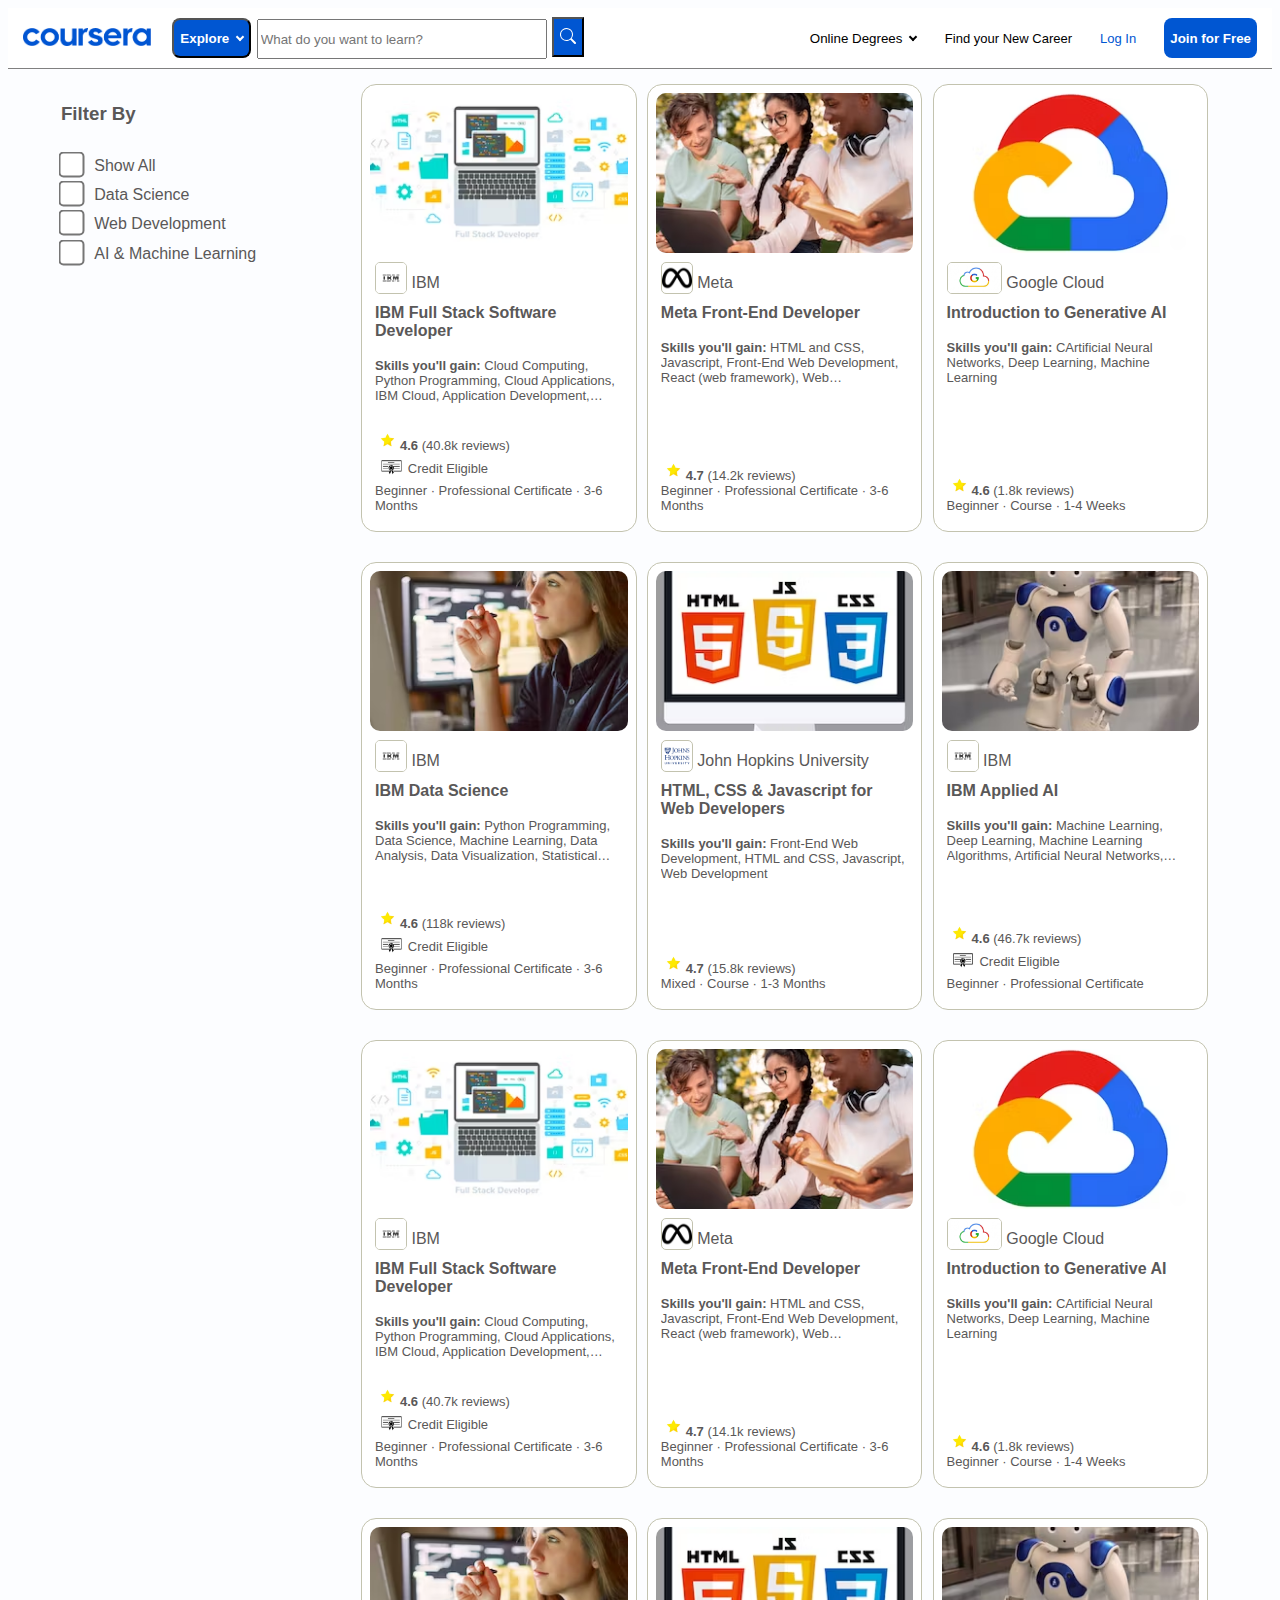
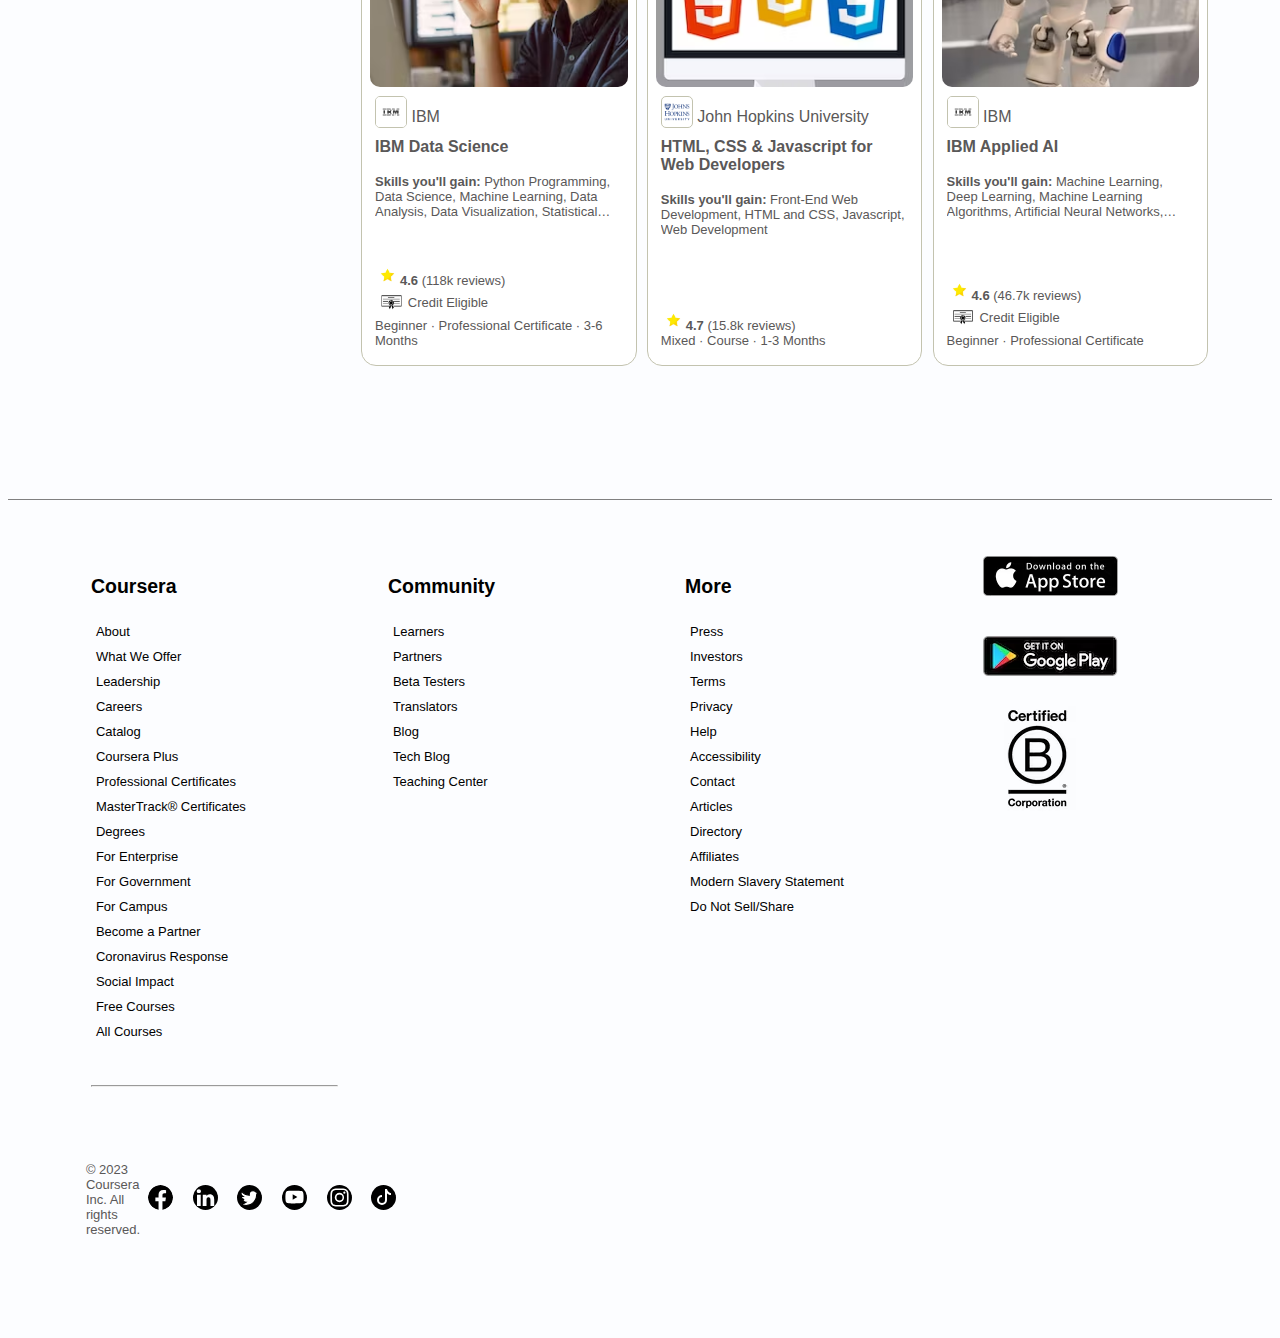
<file: index.html>
<!DOCTYPE html>
<html lang="en">
<head>
    <meta charset="UTF-8">
    <meta name="viewport" content="width=device-width, initial-scale=1.0">
    <title>Coursera</title>

    <link href="./style.css" rel="stylesheet"></link>
    <script type="text/javascript" src="filter.js"></script>
</head>


<body>
    <!-- Navigation Bar -->
    <nav id="nav-bar">
        <div id="nav-bar-left">
            <a href="#"><img id="logo" src="./icons/coursera.png" alt="coursera logo" /></a>
            <div class="explore">
              <button class="nav-btn explore-btn"><strong>Explore&nbsp;&nbsp;</strong><i class="arrow"></i></button>
              <div class="explore-content">
                <ul>
                  <br />
                  <h3>Goals</h3>
                  <li>Take a free course</li>
                  <li>Earn a Degree</li>
                  <li>Earn a Certificate</li>
                  <li>Find your new career</li>
                  <br />
                  <h3>Subjects</h3>
                  <li>Data Science</li>
                  <li>Business</li>
                  <li>Computer Science</li>
                  <li>Information Technology</li>
                  <li>Language Learning</li>
                  <li>Health</li>
                  <li>Personal Development</li>
                  <li>Physical Science and Engineering</li>
                  <li>Social Sciences</li>
                  <li>Arts and Humanities</li>
                  <li>Math and Logic</li>
                  <br />
                  <a href="#"><button class="explore-browse"><strong>Browse all Subjects</strong></button></a>
                </ul>
              </div>
            </div>
            <div id="search-bar">
                <input type="search" placeholder="What do you want to learn?" />
                <button class="nav-btn"><img src="./icons/search.svg" alt="search icon"/></button>
            </div>
        </div>

        <ul id="nav-bar-right">
            <li id="online-degrees">
              <button class="nav-btn-right">Online Degrees&nbsp;&nbsp;<i class="arrow arrow-black"></i></button>
              <div class="nav-btn-right-content">
                <div>
                <div><a href="#"><strong>Online Degree</strong><br />&nbsp;Explore Bachelor's & Master's degrees</a></div><br />
                <div><a href="#"><strong>MasterTrack&trade;</strong><br />&nbsp;Earn credit towards a Master's degree</a></div><br />
                <div><a href="#"><strong>University Certificates</strong><br />&nbsp;Advance your career with graduate-level learning</a></div>
                </div>
              </div>
            </li>
            <li><a class="find-career" href="#">Find your New Career</a></li>
            <li><a class="login" href="#">Log In</a></li>
            <li><a href="#"><button class="nav-btn" style="border-radius: 8px; border: none;"><strong>Join for Free</strong></button></a></li>
        </ul>
    </nav>
    <div id="search-bar-small-screen">
      <button class="nav-btn"><img src="./icons/search.svg" alt="search icon"/></button>
      <input type="search" placeholder="What do you want to learn?" />
    </div>


    <div class="container">
        <!-- Filters -->
        <div class="filters">
            <h3 style="margin-bottom: 30px;"><b>Filter By</b></h3>
            <input type="checkbox" name="web-dev" value="all" class="check" id="all" onclick="filterSelection(this.value)">&nbsp;&nbsp;&nbsp;Show All<br />
            <input type="checkbox" name="web-dev" value="data-sci" class="check" id="data-sci" onclick="filterSelection(this.value)">&nbsp;&nbsp;&nbsp;Data Science<br />
            <input type="checkbox" name="web-dev" value="web-dev" class="check" id="web-dev" onclick="filterSelection(this.value)">&nbsp;&nbsp;&nbsp;Web Development<br />
            <input type="checkbox" name="web-dev" value="aiml" class="check" id="aiml" onclick="filterSelection(this.value)">&nbsp;&nbsp;&nbsp;AI & Machine Learning<br />
        </div>
        <button class="filter-btn"><b>Filters</b><img height="20px" src="./icons/filter-left.svg" /></button>

        <!-- Course Cards -->
        <div class="courses">
            <!-- 1st row -->
            <div class="card web-dev">
                <div class="image"><img class="course-img" src="./course-imgs/ibm-web-dev.png" alt="IBM Web Development"></div>
                <div class="card-content">
                  <div style="display: flex; align-items: center;"><img class="course-logo" src="./course-imgs/ibm-logo.png" alt="IBM logo" height="30px">&nbsp;IBM</div>
                  <strong>IBM Full Stack Software Developer</strong>
                  <br /><br />
                  <div class="card-desc" style="display: -webkit-box; -webkit-line-clamp: 3; -webkit-box-orient: vertical; overflow: hidden;"><b>Skills you'll gain:</b>
                  <p style="display: inline;">Cloud Computing, Python Programming, Cloud Applications, IBM Cloud, Application Development, Computer Programming, Cloud Infrastructure, DevOps, Web Development, Cloud Management, Cloud Platforms, Javascript, Software Architecture, Cloud API, Cloud Storage, Cloud-Based Integration, Full-Stack Web Development, Software Engineering, Continuous Delivery, Continuous Integration, Docker (Software), Software As A Service, Microarchitecture, Django (Web Framework), Database Application, Databases, Kubernetes, Other Cloud Platforms and Tools, SQL, Software Engineering Tools, Data Management, NoSQL, Collaboration, Computer Science, Data Analysis, Leadership and Management, Mergers &amp; Acquisitions, React (web framework)</p>
                  </div>
                  <div class="card-bottom">
                    <div><img src="./icons/star.avif" height="20px" alt="review"><b>4.6 </b>(40.8k reviews)</div>
                    <div style="display: flex; align-items: center;"><img src="./icons/credit.jpg" height="30px" alt="credit">Credit Eligible</div>
                    <div>Beginner &#xb7; Professional Certificate &#xb7; 3-6 Months</div>
                  </div>
                </div>
            </div>
            <div class="card web-dev">
                <div class="image"><img class="course-img" src="./course-imgs/meta-web-dev.png" alt="Meta Web Development"></div>
                <div class="card-content">
                  <div style="display: flex; align-items: center;"><img class="course-logo" src="./course-imgs/meta-logo.png" alt="Meta logo" height="30px">&nbsp;Meta</div>
                  <strong>Meta Front-End Developer</strong>
                  <br /><br />
                  <div class="card-desc" style="display: -webkit-box; -webkit-line-clamp: 3; -webkit-box-orient: vertical; overflow: hidden;"><b>Skills you'll gain:</b>
                  <p style="display: inline;">HTML and CSS, Javascript, Front-End Web Development, React (web framework), Web Development, User Experience, Algorithms, Computer Science, Web Design, Application Development, Computer Programming, Software Engineering, Web Development Tools, Collaboration, Communication, Data Structures, Human Computer Interaction, Interactive Design, Linux, Problem Solving, Product Design, Software Engineering Tools, Software Testing</p>
                  </div>
                  <div class="card-bottom">
                    <div><img src="./icons/star.avif" height="20px" alt="review"><b>4.7 </b>(14.2k reviews)</div>
                    <div>Beginner &#xb7; Professional Certificate &#xb7; 3-6 Months</div>
                  </div>
                </div>
            </div>
            <div class="card aiml">
                <div class="image"><img class="course-img" src="./course-imgs/google-aiml.png" alt="Google Cloud AI"></div>
                <div class="card-content">
                  <div style="display: flex; align-items: center;"><img class="course-logo" src="./course-imgs/google-logo.jpg" alt="Google Cloud logo" height="30px">&nbsp;Google Cloud</div>
                  <strong>Introduction to Generative AI</strong>
                  <br /><br />
                  <div class="card-desc" style="display: -webkit-box; -webkit-line-clamp: 3; -webkit-box-orient: vertical; overflow: hidden;"><b>Skills you'll gain:</b>
                  <p style="display: inline;">CArtificial Neural Networks, Deep Learning, Machine Learning</p>
                  </div>
                  <div class="card-bottom">
                    <div><img src="./icons/star.avif" height="20px" alt="review"><b>4.6 </b>(1.8k reviews)</div>
                    <div>Beginner &#xb7; Course &#xb7; 1-4 Weeks</div>
                  </div>
                </div>
            </div>
            <!-- 2nd row -->
            <div class="card data-sci">
                <div class="image"><img class="course-img" src="./course-imgs/ibm-data-sci.png" alt="IBM Data Science"></div>
                <div class="card-content">
                  <div style="display: flex; align-items: center;"><img class="course-logo" src="./course-imgs/ibm-logo.png" alt="IBM logo" height="30px">&nbsp;IBM</div>
                  <strong>IBM Data Science</strong>
                  <br /><br />
                  <div class="card-desc" style="display: -webkit-box; -webkit-line-clamp: 3; -webkit-box-orient: vertical; overflow: hidden;"><b>Skills you'll gain:</b>
                  <p style="display: inline;">Python Programming, Data Science, Machine Learning, Data Analysis, Data Visualization, Statistical Programming, Statistical Visualization, Algorithms, Data Management, Database Design, Human Learning, Plot (Graphics), R Programming, Computational Thinking, Computer Programming, Data Mining, Database Administration, Database Application, Databases, Deep Learning, Exploratory Data Analysis, Machine Learning Algorithms, SQL, Data Model, Statistical Machine Learning, General Statistics, Probability &amp; Statistics, Regression, Reinforcement Learning, Big Data, Cloud Computing, IBM Cloud, Writing</p>
                  </div>
                  <div class="card-bottom">
                    <div><img src="./icons/star.avif" height="20px" alt="review"><b>4.6 </b>(118k reviews)</div>
                    <div style="display: flex; align-items: center;"><img src="./icons/credit.jpg" height="30px" alt="credit">Credit Eligible</div>
                    <div>Beginner &#xb7; Professional Certificate &#xb7; 3-6 Months</div>
                  </div>
                </div>
            </div>
            <div class="card web-dev">
                <div class="image"><img class="course-img" src="./course-imgs/johns-web-dev.png" alt="John Hopkins University Web Development"></div>
                <div class="card-content">
                  <div style="display: flex; align-items: center;"><img class="course-logo" src="./course-imgs/jhu-logo.png" alt="John Hopkins University logo" height="30px">&nbsp;John Hopkins University</div>
                  <strong>HTML, CSS & Javascript for Web Developers</strong>
                  <br /><br />
                  <div class="card-desc" style="display: -webkit-box; -webkit-line-clamp: 3; -webkit-box-orient: vertical; overflow: hidden;"><b>Skills you'll gain:</b>
                  <p style="display: inline;">Front-End Web Development, HTML and CSS, Javascript, Web Development</p>
                  </div>
                  <div class="card-bottom">
                    <div><img src="./icons/star.avif" height="20px" alt="review"><b>4.7 </b>(15.8k reviews)</div>
                    <div>Mixed &#xb7; Course &#xb7; 1-3 Months</div>
                  </div>
                </div>
            </div>
            <div class="card aiml">
                <div class="image"><img class="course-img" src="./course-imgs/ibm-applied-ai.png" alt="IBM Applied AI"></div>
                <div class="card-content">
                  <div style="display: flex; align-items: center;"><img class="course-logo" src="./course-imgs/ibm-logo.png" alt="IBM logo" height="30px">&nbsp;IBM</div>
                  <strong>IBM Applied AI</strong>
                  <br /><br />
                  <div class="card-desc" style="display: -webkit-box; -webkit-line-clamp: 3; -webkit-box-orient: vertical; overflow: hidden;"><b>Skills you'll gain:</b>
                  <p style="display: inline;">Machine Learning, Deep Learning, Machine Learning Algorithms, Artificial Neural Networks, Computer Vision, Python Programming, Applied Machine Learning, Human Learning, Cloud Computing, IBM Cloud, Machine Learning Software, Natural Language Processing, Human Computer Interaction, Algorithms, Computer Programming, Application Development, Cloud API, Computer Programming Tools, Visualization (Computer Graphics), Cloud Applications, Data Analysis, Critical Thinking, Software As A Service, Cloud-Based Integration, Data Science</p>
                  </div>
                  <div class="card-bottom">
                    <div><img src="./icons/star.avif" height="20px" alt="review"><b>4.6 </b>(46.7k reviews)</div>
                    <div style="display: flex; align-items: center;"><img src="./icons/credit.jpg" height="30px" alt="credit">Credit Eligible</div>
                    <div>Beginner &#xb7; Professional Certificate</div>
                  </div>
                </div>
            </div>
            <!-- 3rd row -->
            <div class="card web-dev">
                <div class="image"><img class="course-img" src="./course-imgs/ibm-web-dev.png" alt="IBM Web Development"></div>
                <div class="card-content">
                  <div style="display: flex; align-items: center;"><img class="course-logo" src="./course-imgs/ibm-logo.png" alt="IBM logo" height="30px">&nbsp;IBM</div>
                  <strong>IBM Full Stack Software Developer</strong>
                  <br /><br />
                  <div class="card-desc" style="display: -webkit-box; -webkit-line-clamp: 3; -webkit-box-orient: vertical; overflow: hidden;"><b>Skills you'll gain:</b>
                  <p style="display: inline;">Cloud Computing, Python Programming, Cloud Applications, IBM Cloud, Application Development, Computer Programming, Cloud Infrastructure, DevOps, Web Development, Cloud Management, Cloud Platforms, Javascript, Software Architecture, Cloud API, Cloud Storage, Cloud-Based Integration, Full-Stack Web Development, Software Engineering, Continuous Delivery, Continuous Integration, Docker (Software), Software As A Service, Microarchitecture, Django (Web Framework), Database Application, Databases, Kubernetes, Other Cloud Platforms and Tools, SQL, Software Engineering Tools, Data Management, NoSQL, Collaboration, Computer Science, Data Analysis, Leadership and Management, Mergers &amp; Acquisitions, React (web framework)</p>
                  </div>
                  <div class="card-bottom">
                    <div><img src="./icons/star.avif" height="20px" alt="review"><b>4.6 </b>(40.7k reviews)</div>
                    <div style="display: flex; align-items: center;"><img src="./icons/credit.jpg" height="30px" alt="credit">Credit Eligible</div>
                    <div>Beginner &#xb7; Professional Certificate &#xb7; 3-6 Months</div>
                  </div>
                </div>
            </div>
            <div class="card web-dev">
                <div class="image"><img class="course-img" src="./course-imgs/meta-web-dev.png" alt="Meta Web Development"></div>
                <div class="card-content">
                  <div style="display: flex; align-items: center;"><img class="course-logo" src="./course-imgs/meta-logo.png" alt="Meta logo" height="30px">&nbsp;Meta</div>
                  <strong>Meta Front-End Developer</strong>
                  <br /><br />
                  <div class="card-desc" style="display: -webkit-box; -webkit-line-clamp: 3; -webkit-box-orient: vertical; overflow: hidden;"><b>Skills you'll gain:</b>
                  <p style="display: inline;">HTML and CSS, Javascript, Front-End Web Development, React (web framework), Web Development, User Experience, Algorithms, Computer Science, Web Design, Application Development, Computer Programming, Software Engineering, Web Development Tools, Collaboration, Communication, Data Structures, Human Computer Interaction, Interactive Design, Linux, Problem Solving, Product Design, Software Engineering Tools, Software Testing</p>
                  </div>
                  <div class="card-bottom">
                    <div><img src="./icons/star.avif" height="20px" alt="review"><b>4.7 </b>(14.1k reviews)</div>
                    <div>Beginner &#xb7; Professional Certificate &#xb7; 3-6 Months</div>
                  </div>
                </div>
            </div>
            <div class="card aiml">
                <div class="image"><img class="course-img" src="./course-imgs/google-aiml.png" alt="Google Cloud AI"></div>
                <div class="card-content">
                  <div style="display: flex; align-items: center;"><img class="course-logo" src="./course-imgs/google-logo.jpg" alt="Google Cloud logo" height="30px">&nbsp;Google Cloud</div>
                  <strong>Introduction to Generative AI</strong>
                  <br /><br />
                  <div class="card-desc" style="display: -webkit-box; -webkit-line-clamp: 3; -webkit-box-orient: vertical; overflow: hidden;"><b>Skills you'll gain:</b>
                  <p style="display: inline;">CArtificial Neural Networks, Deep Learning, Machine Learning</p>
                  </div>
                  <div class="card-bottom">
                    <div><img src="./icons/star.avif" height="20px" alt="review"><b>4.6 </b>(1.8k reviews)</div>
                    <div>Beginner &#xb7; Course &#xb7; 1-4 Weeks</div>
                  </div>
                </div>
            </div>
            <!-- 4th row -->
            <div class="card data-sci">
                <div class="image"><img class="course-img" src="./course-imgs/ibm-data-sci.png" alt="IBM Data Science"></div>
                <div class="card-content">
                  <div style="display: flex; align-items: center;"><img class="course-logo" src="./course-imgs/ibm-logo.png" alt="IBM logo" height="30px">&nbsp;IBM</div>
                  <strong>IBM Data Science</strong>
                  <br /><br />
                  <div class="card-desc" style="display: -webkit-box; -webkit-line-clamp: 3; -webkit-box-orient: vertical; overflow: hidden;"><b>Skills you'll gain:</b>
                  <p style="display: inline;">Python Programming, Data Science, Machine Learning, Data Analysis, Data Visualization, Statistical Programming, Statistical Visualization, Algorithms, Data Management, Database Design, Human Learning, Plot (Graphics), R Programming, Computational Thinking, Computer Programming, Data Mining, Database Administration, Database Application, Databases, Deep Learning, Exploratory Data Analysis, Machine Learning Algorithms, SQL, Data Model, Statistical Machine Learning, General Statistics, Probability &amp; Statistics, Regression, Reinforcement Learning, Big Data, Cloud Computing, IBM Cloud, Writing</p>
                  </div>
                  <div class="card-bottom">
                    <div><img src="./icons/star.avif" height="20px" alt="review"><b>4.6 </b>(118k reviews)</div>
                    <div style="display: flex; align-items: center;"><img src="./icons/credit.jpg" height="30px" alt="credit">Credit Eligible</div>
                    <div>Beginner &#xb7; Professional Certificate &#xb7; 3-6 Months</div>
                  </div>
                </div>
            </div>
            <div class="card web-dev">
                <div class="image"><img class="course-img" src="./course-imgs/johns-web-dev.png" alt="John Hopkins University Web Development"></div>
                <div class="card-content">
                  <div style="display: flex; align-items: center;"><img class="course-logo" src="./course-imgs/jhu-logo.png" alt="John Hopkins University logo" height="30px">&nbsp;John Hopkins University</div>
                  <strong>HTML, CSS & Javascript for Web Developers</strong>
                  <br /><br />
                  <div class="card-desc" style="display: -webkit-box; -webkit-line-clamp: 3; -webkit-box-orient: vertical; overflow: hidden;"><b>Skills you'll gain:</b>
                  <p style="display: inline;">Front-End Web Development, HTML and CSS, Javascript, Web Development</p>
                  </div>
                  <div class="card-bottom">
                    <div><img src="./icons/star.avif" height="20px" alt="review"><b>4.7 </b>(15.8k reviews)</div>
                    <div>Mixed &#xb7; Course &#xb7; 1-3 Months</div>
                  </div>
                </div>
            </div>
            <div class="card aiml">
                <div class="image"><img class="course-img" src="./course-imgs/ibm-applied-ai.png" alt="IBM Applied AI"></div>
                <div class="card-content">
                  <div style="display: flex; align-items: center;"><img class="course-logo" src="./course-imgs/ibm-logo.png" alt="IBM logo" height="30px">&nbsp;IBM</div>
                  <strong>IBM Applied AI</strong>
                  <br /><br />
                  <div class="card-desc" style="display: -webkit-box; -webkit-line-clamp: 3; -webkit-box-orient: vertical; overflow: hidden;"><b>Skills you'll gain:</b>
                  <p style="display: inline;">Machine Learning, Deep Learning, Machine Learning Algorithms, Artificial Neural Networks, Computer Vision, Python Programming, Applied Machine Learning, Human Learning, Cloud Computing, IBM Cloud, Machine Learning Software, Natural Language Processing, Human Computer Interaction, Algorithms, Computer Programming, Application Development, Cloud API, Computer Programming Tools, Visualization (Computer Graphics), Cloud Applications, Data Analysis, Critical Thinking, Software As A Service, Cloud-Based Integration, Data Science</p>
                  </div>
                  <div class="card-bottom">
                    <div><img src="./icons/star.avif" height="20px" alt="review"><b>4.6 </b>(46.7k reviews)</div>
                    <div style="display: flex; align-items: center;"><img src="./icons/credit.jpg" height="30px" alt="credit">Credit Eligible</div>
                    <div>Beginner &#xb7; Professional Certificate</div>
                  </div>
                </div>
            </div>
        </div>
    </div>

    <!-- Footer -->
    <footer class="footer">
      <div>
        <ul class="col">
          <li><h2>Coursera</h2></li>
          <li><a href="#">About</a></li>
          <li><a href="#">What We Offer</a></li>
          <li><a href="#">Leadership</a></li>
          <li><a href="#">Careers</a></li>
          <li><a href="#">Catalog</a></li>
          <li><a href="#">Coursera Plus</a></li>
          <li><a href="#">Professional Certificates</a></li>
          <li><a href="#">MasterTrack® Certificates</a></li>
          <li><a href="#">Degrees</a></li>
          <li><a href="#">For Enterprise</a></li>
          <li><a href="#">For Government</a></li>
          <li><a href="#">For Campus</a></li>
          <li><a href="#">Become a Partner</a></li>
          <li><a href="#">Coronavirus Response</a></li>
          <li><a href="#">Social Impact</a></li>
          <li><a href="#">Free Courses</a></li>
          <li><a href="#">All Courses</a></li>
          <li id="line"><br /><br /><hr /></li>
        </ul>
      </div>

      <div>
        <ul class="col">
          <li><h2>Community</h2></li>
          <li><a href="#">Learners</a></li>
          <li><a href="#">Partners</a></li>
          <li><a href="#">Beta Testers</a></li>
          <li><a href="#">Translators</a></li>
          <li><a href="#">Blog</a></li>
          <li><a href="#">Tech Blog</a></li>
          <li><a href="#">Teaching Center</a></li>
        </ul>
      </div>

      <div id="col-3">
        <ul class="col">
          <li><h2>More</h2></li>
          <li><a href="#">Press</a></li>
          <li><a href="#">Investors</a></li>
          <li><a href="#">Terms</a></li>
          <li><a href="#">Privacy</a></li>
          <li><a href="#">Help</a></li>
          <li><a href="#">Accessibility</a></li>
          <li><a href="#">Contact</a></li>
          <li><a href="#">Articles</a></li>
          <li><a href="#">Directory</a></li>
          <li><a href="#">Affiliates</a></li>
          <li><a href="#">Modern Slavery Statement</a></li>
          <li><a href="#">Do Not Sell/Share</a></li>
        </ul>
      </div>

      <div class="downloads">
        <h4>Learn Anywhere</h4>
        <div>
          <a href="https://itunes.apple.com/app/apple-store/id736535961?pt=2334150&ct=Coursera%20Web%20Promo%20Banner&mt=8"><img src="./icons/app-store.png" alt="download on app-store" ></a>
          <a href="http://play.google.com/store/apps/details?id=org.coursera.android"><img src="./icons/play-store.png" alt="download on play-store" ></a>
        </div>
        <img src="./icons/certified.png" alt="certified" >
        <br /><br /><br />
      </div>

      <!-- Social Media Links -->
      <div class="socials">
        <div><p>© 2023 <br />Coursera <br />Inc. All <br />rights <br />reserved.</p></div>
        <div class="social-logos">
          <a href="https://www.facebook.com/Coursera"><img src="./icons/facebook.svg" alt="facebook logo"></a>
          <a href="https://www.linkedin.com/company/coursera"><img src="./icons/linkedin.svg" alt="linkedin logo"></a>
          <a href="https://twitter.com/coursera"><img src="./icons/twitter.svg" alt="twitter logo"></a>
          <a href="https://www.youtube.com/user/coursera"><img src="./icons/youtube.svg" alt="youtube logo"></a>
          <a href="https://www.instagram.com/coursera/"><img src="./icons/instagram.svg" alt="instagram logo"></a>
          <a href="https://www.tiktok.com/@coursera"><img src="./icons/tiktok.svg" alt="tiktok logo"></a>
        </div>
      </div>
    </footer>

</body>
</html>
</file>
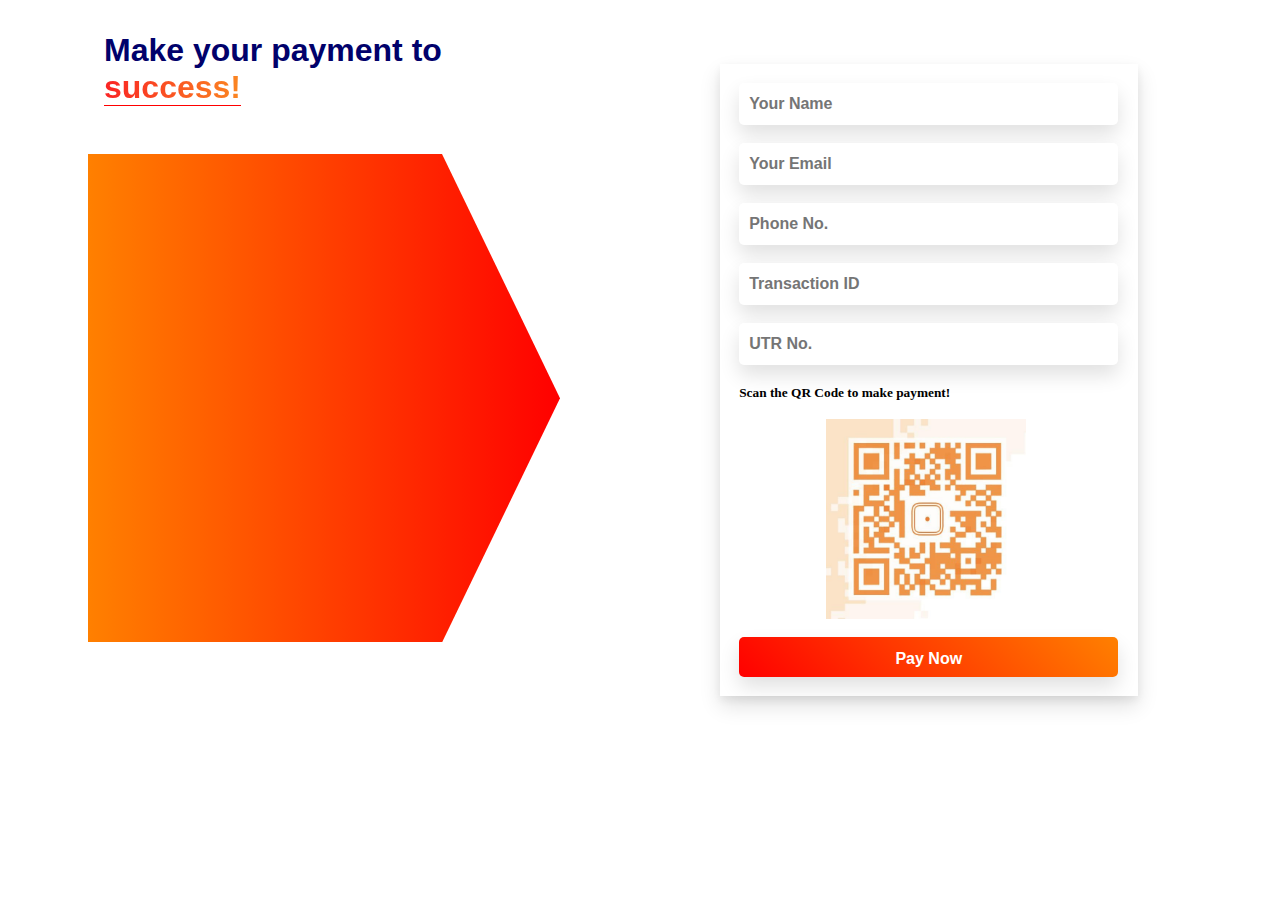
<file: pay-now/index.html>
<!DOCTYPE html>
<html lang="en">
<head>
    <meta charset="UTF-8">
    <meta name="viewport" content="width=device-width, initial-scale=1.0">
    <title>Pay Now</title>
    <link href="./style.css" rel="stylesheet">
</head>
<body>
    <div class="pay-now-container">
        <div class="pay-now-img">
            <h2>Make your payment to <span>success!</span></h2>
            <div class="img-to-insert"></div>
        </div>
        <div class="pay-now-form">
            <form action>
                <input type="text" name="name" placeholder="Your Name" required><br />

                <input type="email" name="email" placeholder="Your Email" required><br />

                <input type="text" name="mob" placeholder="Phone No." required><br />

                <input type="text" name="trans" placeholder="Transaction ID" required><br />

                <input type="text" name="utr" placeholder="UTR No." required><br />

                <b><small>Scan the QR Code to make payment!</small></b><br />
                <img src="./qr-code.jpg" height="200px" width="200px" alt="QR Code to be scanned"><br />

                <input type="submit" value="Pay Now" id="pay-now-btn">
            </form>
        </div>
    </div>
</body>
</html>
</file>
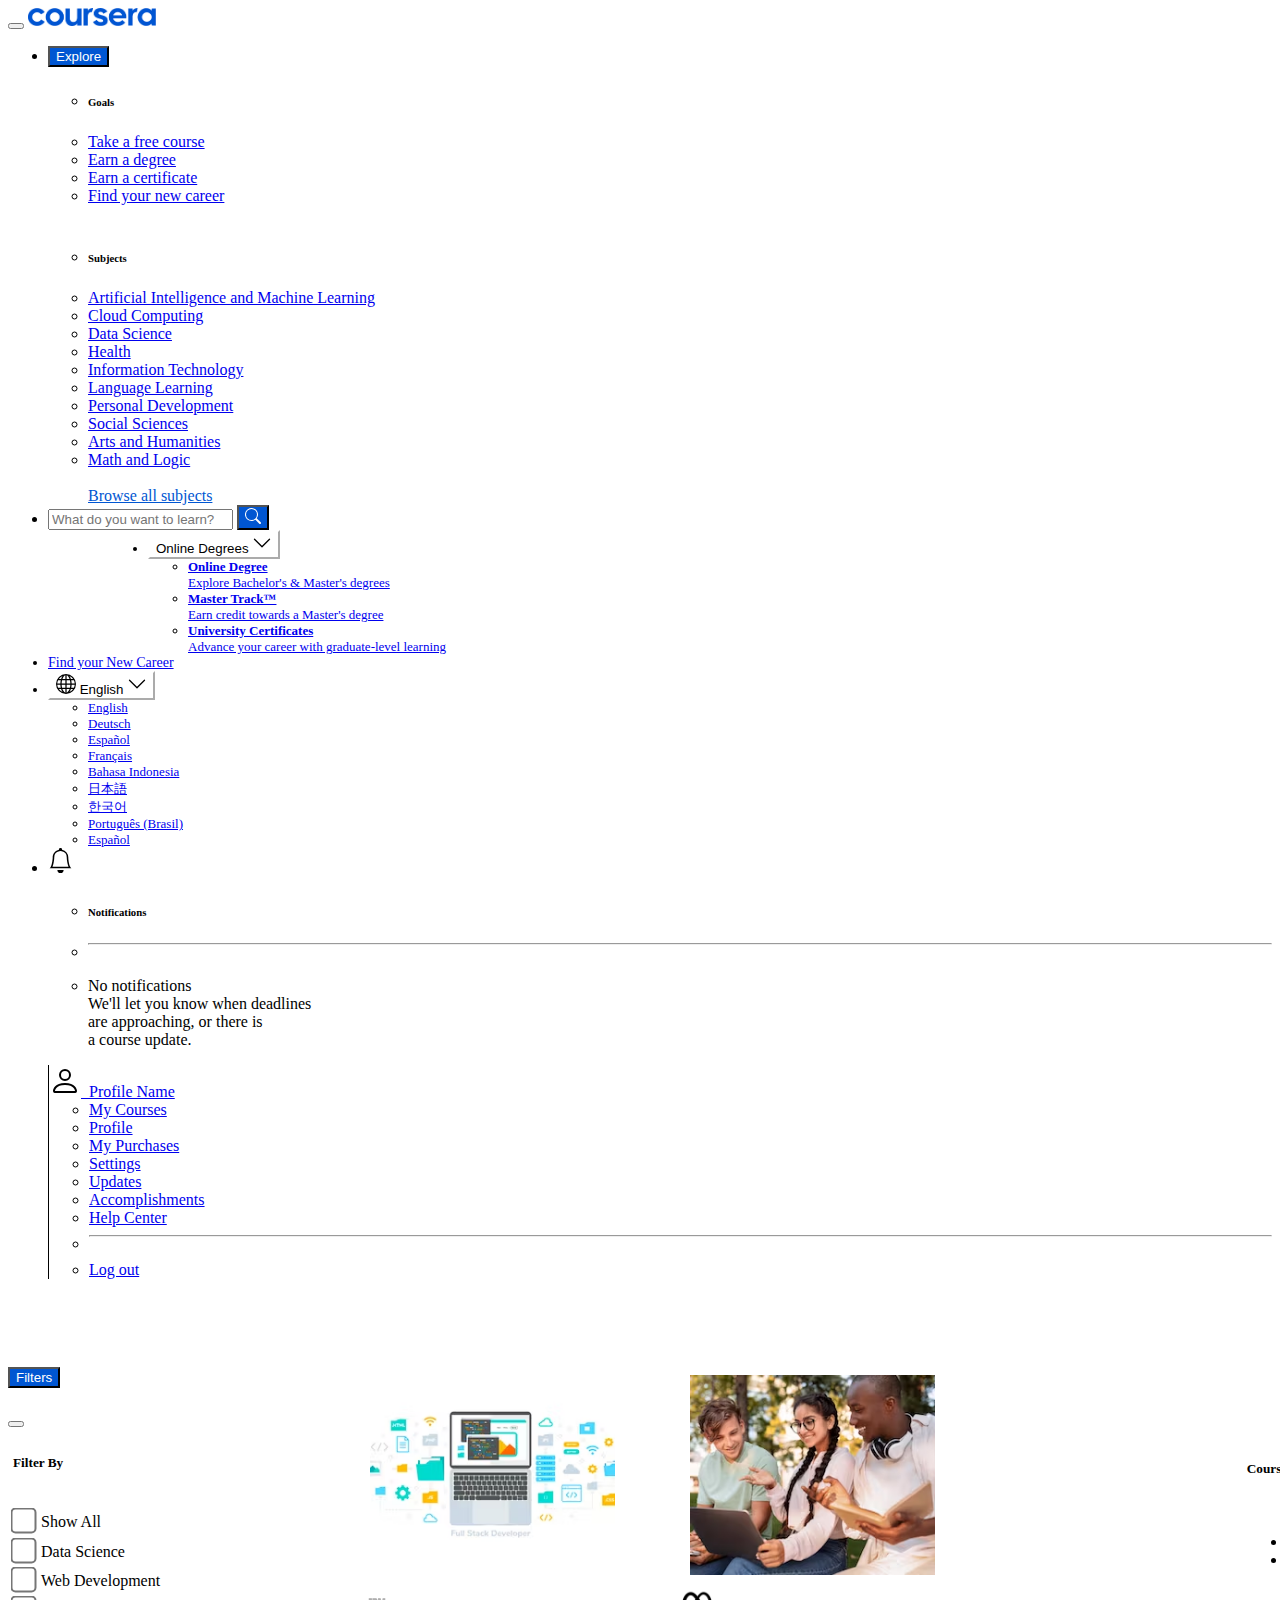
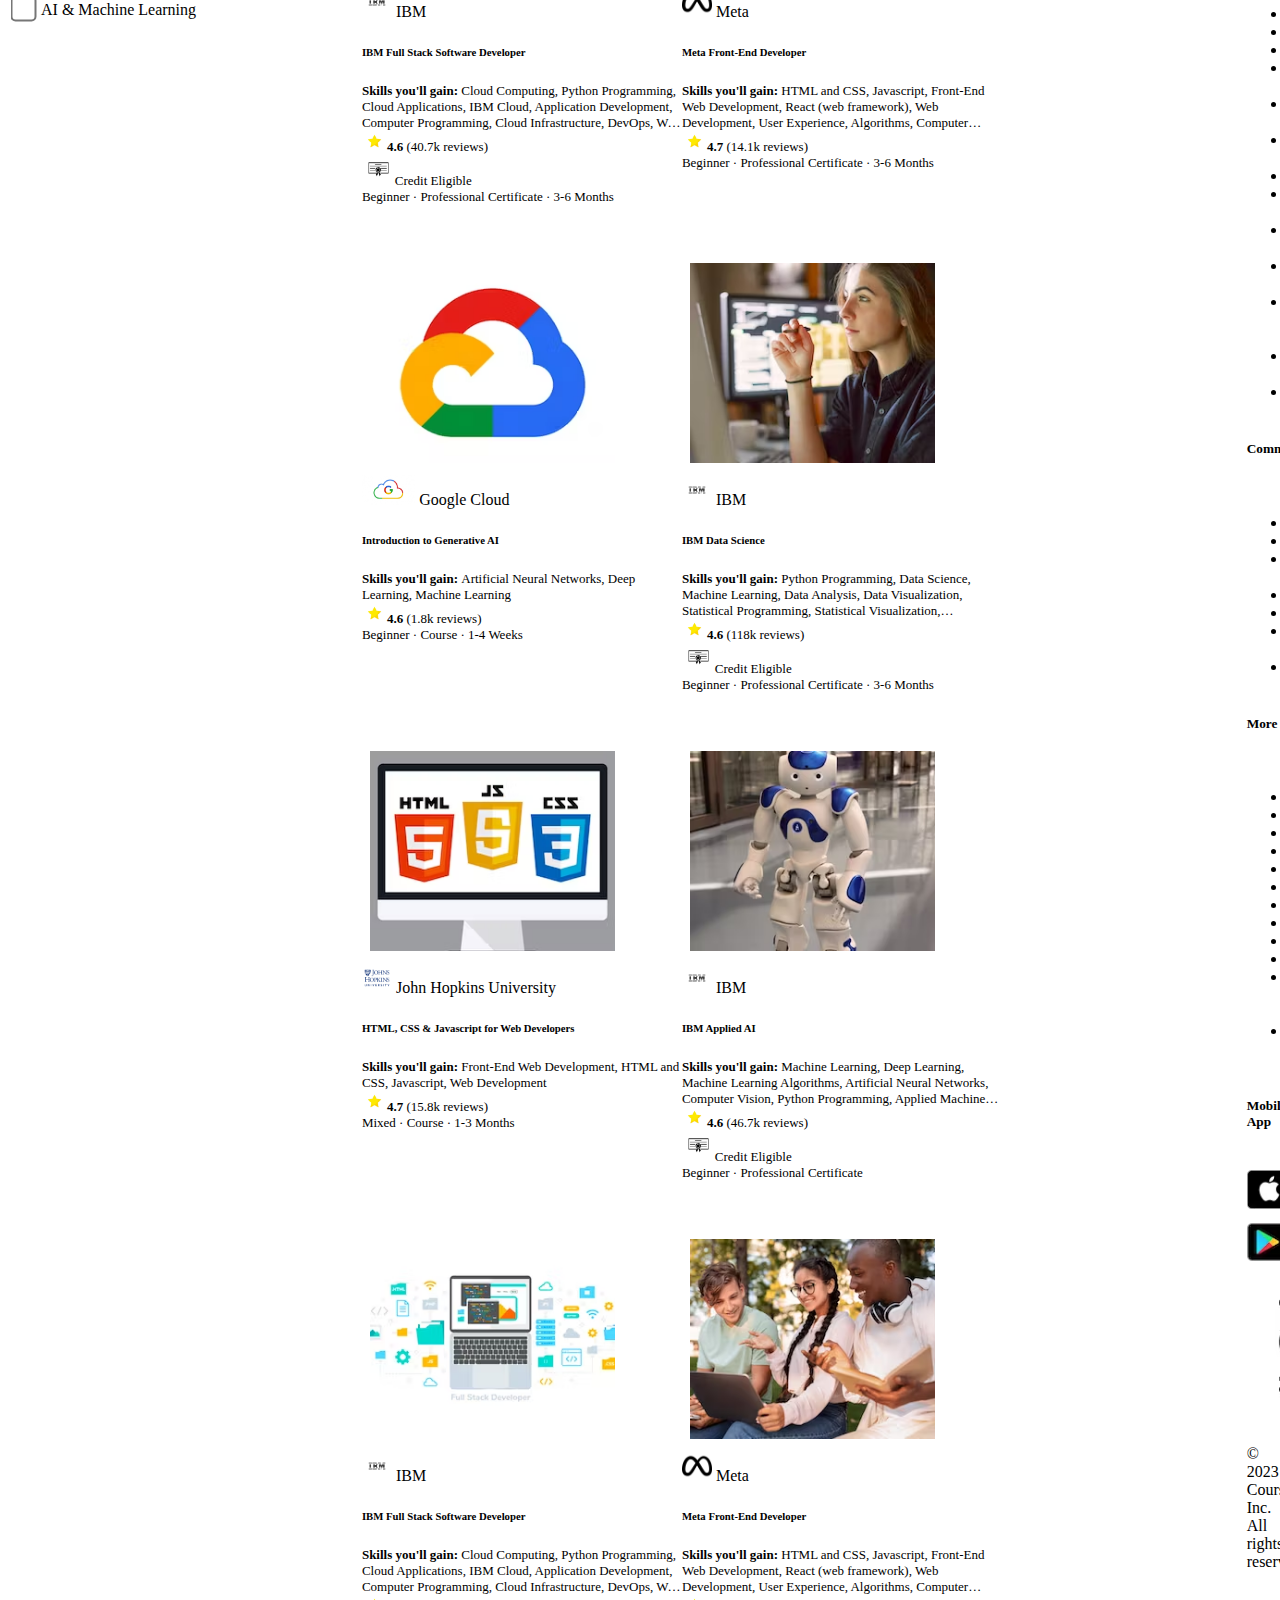
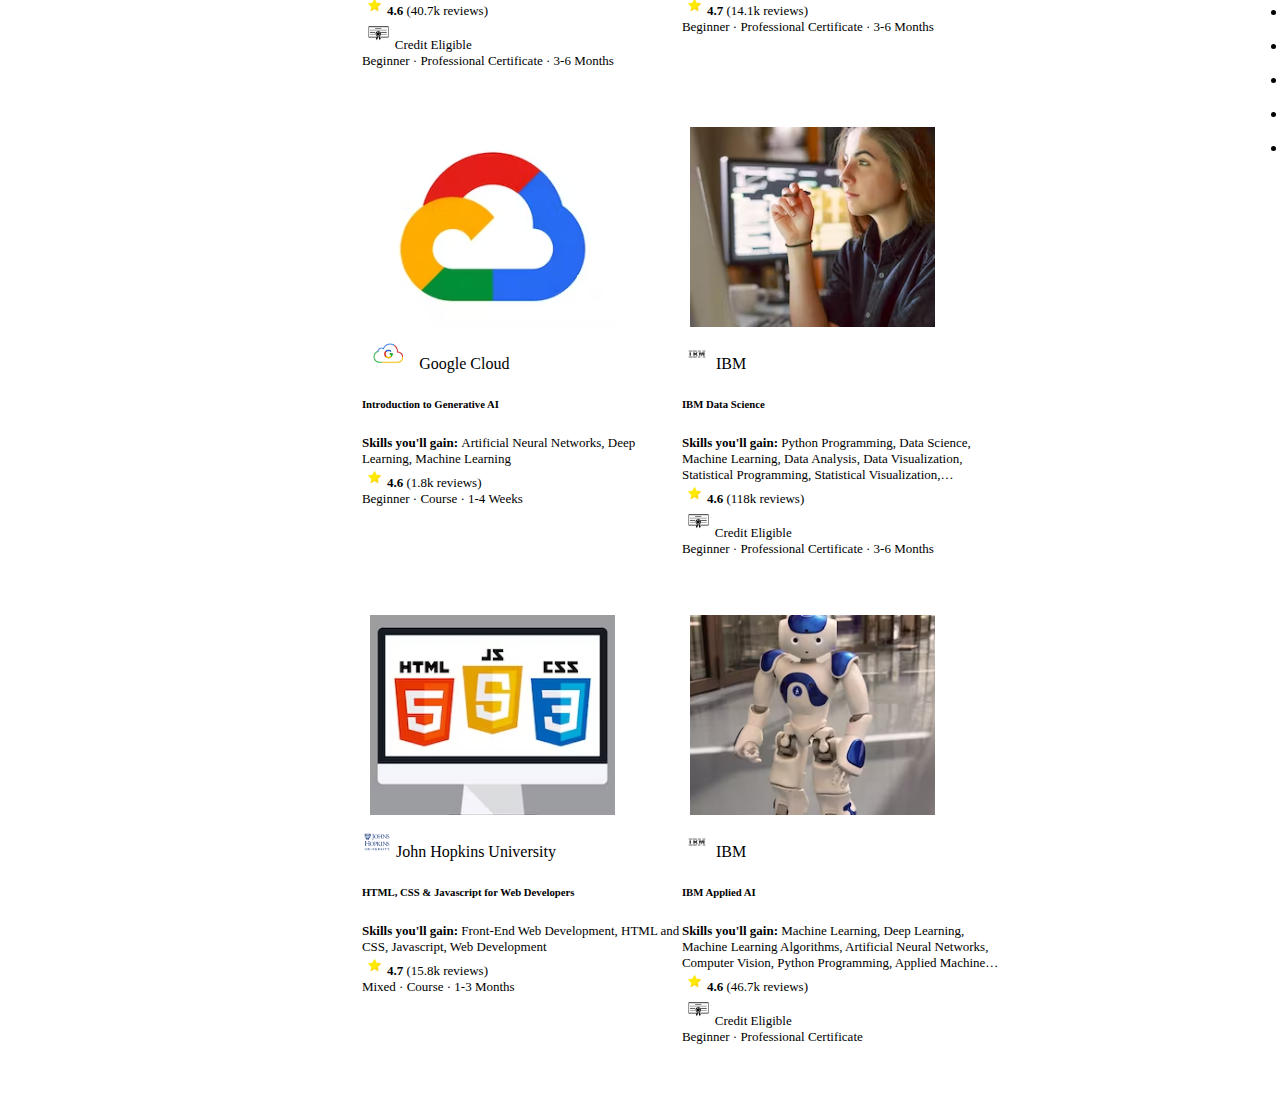
<file: coursera.html>
<!DOCTYPE html>
<html lang="en">
<head>
    <meta charset="UTF-8">
    <meta name="viewport" content="width=device-width, initial-scale=1.0">
    <title>Coursera</title>
    <link href="https://cdn.jsdelivr.net/npm/bootstrap@5.3.2/dist/css/bootstrap.min.css" rel="stylesheet" integrity="sha384-T3c6CoIi6uLrA9TneNEoa7RxnatzjcDSCmG1MXxSR1GAsXEV/Dwwykc2MPK8M2HN" crossorigin="anonymous">
    <style>
      .dropdown:hover .dropdown-menu {
        display: block;
      }
      .btn {
        border-color: black;
        color: white;
        background-color: #0056D2;
      }
      .hover-disable:hover {
        border-color: black;
        color: white;
        background-color: #0056D2;
      }
      #browse {
        color: #0056D2;
        background-color: white;
        border-color: #0056D2;
      }
      #browse:hover {
        color: white;
        background-color: #0056D2;
      }
      .right-btn {
        border-color: white;
        color: black;
        background-color: white;
      }
      .right-btn:hover {
        background-color: #e9f1fb;
      }
      .right-btn:hover #chevron{
        content: url("./icons/chevron-up.svg");
      }

      .check.active {
        background-color: #666;
        color: white;
      }
      input.check{
        transform : scale(2);
        margin-bottom: 10pt;
      }
      .card {
        border-radius: 5%;
      }
      .card:hover{
        transform: scale(1.02);
        box-shadow: 0 10px 20px rgba(0,0,0,.12), 0 4px 8px rgba(0,0,0,.06);
        transition: all 0.3s ease;
      }
      .small {
        font-size: small;
      }
    </style>

    <script type="text/javascript" src="filter.js"></script>
</head>
<body>
    <nav class="navbar navbar-expand-lg bg-body-tertiary fixed-top">
    <div class="container-fluid">
        <button class="navbar-toggler" type="button" data-bs-toggle="offcanvas" data-bs-target="#offcanvasNavbar" aria-controls="offcanvasNavbar" aria-expanded="false" aria-label="Toggle navigation">
            <span class="navbar-toggler-icon"></span>
        </button>
        <a class="navbar-brand ms-2" href="#"><img src="./icons/coursera.png" height="18" alt="coursera logo"></a>
        <div class="offcanvas offcanvas-start" tabindex="-1" id="offcanvasNavbar" aria-labelledby="offcanvasNavbarLabel">
        <ul class="navbar-nav">
            <li class="nav-item dropdown ms-2">
                <button class="btn dropdown-toggle" type="button" data-bs-toggle="dropdown" aria-expanded="false">
                    Explore
                </button>
                <ul class="dropdown-menu">
                    <li class="dropdown-header"><h6>Goals</h6></li>
                    <li><a class="dropdown-item" href="#">Take a free course</a></li>
                    <li><a class="dropdown-item" href="#">Earn a degree</a></li>
                    <li><a class="dropdown-item" href="#">Earn a certificate</a></li>
                    <li><a class="dropdown-item" href="#">Find your new career</a></li>
                    <br />
                    <li class="dropdown-header"><h6>Subjects</h6></li>
                    <li><a class="dropdown-item" href="#">Artificial Intelligence and Machine Learning</a></li>
                    <li><a class="dropdown-item" href="#">Cloud Computing</a></li>
                    <li><a class="dropdown-item" href="#">Data Science</a></li>
                    <li><a class="dropdown-item" href="#">Health</a></li>
                    <li><a class="dropdown-item" href="#">Information Technology</a></li>
                    <li><a class="dropdown-item" href="#">Language Learning</a></li>
                    <li><a class="dropdown-item" href="#">Personal Development</a></li>
                    <li><a class="dropdown-item" href="#">Social Sciences</a></li>
                    <li><a class="dropdown-item" href="#">Arts and Humanities</a></li>
                    <li><a class="dropdown-item" href="#">Math and Logic</a></li>
                    <br />
                    <a class="btn ms-3" id="browse" href="#" role="button">Browse all subjects</a>
                </ul>
            </li>

            <li class="nav-item ms-xl-2 ms-lg-1 col-xxl-4 col-xl-3 col-lg-2">
            <form class="d-flex" role="search">
                <input class="form-control" type="search" placeholder="What do you want to learn?" aria-label="Search">
                <button class="btn hover-disable" type="submit"><img src="./icons/search.svg" alt="search icon"></button>
            </form>
            </li>
    
            <li class="nav-item dropdown" style="font-size: 14px; margin-left: 100px;">
                <button class="btn right-btn" type="button" data-bs-toggle="dropdown" aria-expanded="false">
                    Online Degrees
                    <img id="chevron" src="./icons/chevron-down.svg" height="20">
                </button>
                <ul class="dropdown-menu" style="font-size: 13px;">
                    <li><a class="dropdown-item" href="#"><b>Online Degree</b><br />Explore Bachelor's & Master's degrees</a></li>
                    <li><a class="dropdown-item" href="#"><b>Master Track&trade;</b><br />Earn credit towards a Master's degree</a></li>
                    <li><a class="dropdown-item" href="#"><b>University Certificates</b><br />Advance your career with graduate-level learning</a></li>
                </ul>
            </li>
            <li class="nav-item ms-2" style="font-size: 14px;">
            <a class="nav-link" href="#">Find your New Career</a>
            </li>
            <li class="nav-item dropdown me-2" style="font-size: 14px;">
                <button class="btn right-btn" type="button" data-bs-toggle="dropdown" aria-expanded="false" aria-haspopup="true">
                    <img src="./icons/globe.svg" height="20">
                    English
                    <img id="chevron" src="./icons/chevron-down.svg" height="20">
                </button>
                <ul class="dropdown-menu" style="font-size: 13px;">
                    <li><a class="dropdown-item" href="#">English</a></li>
                    <li><a class="dropdown-item" href="#">Deutsch</a></li>
                    <li><a class="dropdown-item" href="#">Español</a></li>
                    <li><a class="dropdown-item" href="#">Français</a></li>
                    <li><a class="dropdown-item" href="#">Bahasa Indonesia</a></li>
                    <li><a class="dropdown-item" href="#">日本語</a></li>
                    <li><a class="dropdown-item" href="#">한국어</a></li>
                    <li><a class="dropdown-item" href="#">Português (Brasil)</a></li>
                    <li><a class="dropdown-item" href="#">Español</a></li>
                </ul>
            </li>
            <li class="nav-item me-3 dropdown">
                <a class="nav-link" href="#" data-bs-toggle="dropdown" aria-expanded="false" aria-haspopup="true">
                    <img src="./icons/bell.svg" alt="notification bell" height="25">
                </a>
                <ul class="dropdown-menu">
                    <li class="dropdown-header"><h6>Notifications</h6></li>
                    <li><hr class="dropdown-divider"></li>
                    <li><p class="dropdown-item">No notifications<br/>
                        We'll let you know when deadlines<br/>
                        are approaching, or there is<br/>
                        a course update.
                    </p></li>
                </ul>
            </li>
    
        <div class="flex-shrink-0 dropdown mt-2" style="border-left: 1px solid black;">
            <a href="#" class="d-block link-body-emphasis text-decoration-none dropdown-toggle" data-bs-toggle="dropdown" aria-expanded="false">
                <img src="./icons/person.svg" alt="profile picture" width="32" height="32" class="rounded-circle border ms-4">&nbsp;&nbsp;Profile Name
            </a>
            <ul class="dropdown-menu text-small shadow">
              <li><a class="dropdown-item" href="#">My Courses</a></li>
              <li><a class="dropdown-item" href="#">Profile</a></li>
              <li><a class="dropdown-item" href="#">My Purchases</a></li>
              <li><a class="dropdown-item" href="#">Settings</a></li>
              <li><a class="dropdown-item" href="#">Updates</a></li>
              <li><a class="dropdown-item" href="#">Accomplishments</a></li>
              <li><a class="dropdown-item" href="#">Help Center</a></li>
              <li><hr class="dropdown-divider"></li>
              <li><a class="dropdown-item" href="#">Log out</a></li>
            </ul>
        </div>
        </ul>
    </div>
    </div>
    </nav>

    <br /><br /><br /><br />

  <div width="100%">

    <div style="width: 28%; float: left;">

      <button class="btn hover-disable d-lg-none" type="button" data-bs-toggle="offcanvas" data-bs-target="#offcanvasResponsive" aria-controls="offcanvasResponsive">Filters</button>
      <div class="offcanvas-lg offcanvas-start" tabindex="-1" id="offcanvasResponsive" aria-labelledby="offcanvasResponsiveLabel">
        <div class="offcanvas-header">
          <h5 class="offcanvas-title" id="offcanvasResponsiveLabel"></h5>
          <button type="button" class="btn-close" data-bs-dismiss="offcanvas" data-bs-target="#offcanvasResponsive" aria-label="Close"></button>
        </div>
        <div class="offcanvas-body">
          <div id="filters" class="col-lg-6 ms-5" style="padding: 5px; height: 100vh;">
            <h5><b>Filter By</b></h5><br />
          <input type="checkbox" name="web-dev" value="all" class="check" id="all" onclick="filterSelection(this.value)">&nbsp;&nbsp;Show All<br />
          <input type="checkbox" name="web-dev" value="data-sci" class="check" id="data-sci" onclick="filterSelection(this.value)">&nbsp;&nbsp;Data Science<br />
          <input type="checkbox" name="web-dev" value="web-dev" class="check" id="web-dev" onclick="filterSelection(this.value)">&nbsp;&nbsp;Web Development<br />
          <input type="checkbox" name="web-dev" value="aiml" class="check" id="aiml" onclick="filterSelection(this.value)">&nbsp;&nbsp;AI & Machine Learning<br />
          </div>
        </div>
      </div>

    </div>


    <div class="me-2" style="width: 70%; float: left; display: flex; flex-wrap: wrap;">

      <!-- 1st -->
        <div class="col-lg-4 col-sm-6 mb-3 filter web-dev">
          <div class="card" style="width: 20rem; height: 30rem;">
            <div style="margin: 8px;"><img src="./course-imgs/ibm-web-dev.png" class="card-img-top" height="200px" alt="IBM Web Development"></div>
            <div class="card-body d-flex flex-column">
              <div><img src="./course-imgs/ibm-logo.png" alt="IBM logo" height="30px">&nbsp;IBM</div>
              <h6 class="card-title">IBM Full Stack Software Developer</h6>
              <div class="mt-2 small" style="display: -webkit-box; -webkit-line-clamp: 3; -webkit-box-orient: vertical; overflow: hidden;"><b>Skills you'll gain:</b>
              <p class="card-text" style="display: inline;">Cloud Computing, Python Programming, Cloud Applications, IBM Cloud, Application Development, Computer Programming, Cloud Infrastructure, DevOps, Web Development, Cloud Management, Cloud Platforms, Javascript, Software Architecture, Cloud API, Cloud Storage, Cloud-Based Integration, Full-Stack Web Development, Software Engineering, Continuous Delivery, Continuous Integration, Docker (Software), Software As A Service, Microarchitecture, Django (Web Framework), Database Application, Databases, Kubernetes, Other Cloud Platforms and Tools, SQL, Software Engineering Tools, Data Management, NoSQL, Collaboration, Computer Science, Data Analysis, Leadership and Management, Mergers &amp; Acquisitions, React (web framework)</p>
              </div>
              <div class="mt-auto small">
              <div><img src="./icons/star.avif" height="20px" alt="review"><b>4.6 </b>(40.7k reviews)</div>
              <div><img src="./icons/credit.jpg" height="30px" alt="credit">Credit Eligible</div>
              <div>Beginner &#xb7; Professional Certificate &#xb7; 3-6 Months</div>
              </div>
            </div>
          </div>
        </div>
        <div class="col-lg-4 col-sm-6 mb-3 filter web-dev">
          <div class="card" style="width: 20rem; height: 30rem;">
            <div style="margin: 8px;"><img src="./course-imgs/meta-web-dev.png" class="card-img-top" height="200px" alt="Meta Web Development"></div>
            <div class="card-body d-flex flex-column">
              <div><img src="./course-imgs/meta-logo.png" alt="Meta logo" height="30px">&nbsp;Meta</div>
              <h6 class="card-title">Meta Front-End Developer</h6>
              <div class="mt-2 small" style="display: -webkit-box; -webkit-line-clamp: 3; -webkit-box-orient: vertical; overflow: hidden;"><b>Skills you'll gain:</b>
              <p class="card-text" style="display: inline;">HTML and CSS, Javascript, Front-End Web Development, React (web framework), Web Development, User Experience, Algorithms, Computer Science, Web Design, Application Development, Computer Programming, Software Engineering, Web Development Tools, Collaboration, Communication, Data Structures, Human Computer Interaction, Interactive Design, Linux, Problem Solving, Product Design, Software Engineering Tools, Software Testing</p>
              </div>
              <div class="mt-auto small">
              <div><img src="./icons/star.avif" height="20px" alt="review"><b>4.7 </b>(14.1k reviews)</div>
              <div>Beginner &#xb7; Professional Certificate &#xb7; 3-6 Months</div>
              </div>
            </div>
          </div>
        </div>
        <div class="col-lg-4 col-sm-6 mb-3 filter aiml">
          <div class="card" style="width: 20rem; height: 30rem;">
            <div style="margin: 8px;"><img src="./course-imgs/google-aiml.png" class="card-img-top" height="200px" alt="Google Cloud AI"></div>
            <div class="card-body d-flex flex-column">
              <div><img src="./course-imgs/google-logo.jpg" alt="Google Cloud logo" height="30px">&nbsp;Google Cloud</div>
              <h6 class="card-title">Introduction to Generative AI</h6>
              <div class="mt-2 small" style="display: -webkit-box; -webkit-line-clamp: 3; -webkit-box-orient: vertical; overflow: hidden;"><b>Skills you'll gain:</b>
              <p class="card-text" style="display: inline;">Artificial Neural Networks, Deep Learning, Machine Learning</p>
              </div>
              <div class="mt-auto small">
              <div><img src="./icons/star.avif" height="20px" alt="review"><b>4.6 </b>(1.8k reviews)</div>
              <div>Beginner &#xb7; Course &#xb7; 1-4 Weeks</div>
              </div>
            </div>
          </div>
        </div>
      <!-- 2nd -->
        <div class="col-lg-4 col-sm-6 mb-3 filter data-sci">
          <div class="card" style="width: 20rem; height: 30rem;">
            <div style="margin: 8px;"><img src="./course-imgs/ibm-data-sci.png" class="card-img-top" height="200px" alt="IBM Data Science"></div>
            <div class="card-body d-flex flex-column">
              <div><img src="./course-imgs/ibm-logo.png" alt="IBM logo" height="30px">&nbsp;IBM</div>
              <h6 class="card-title">IBM Data Science</h6>
              <div class="mt-2 small" style="display: -webkit-box; -webkit-line-clamp: 3; -webkit-box-orient: vertical; overflow: hidden;"><b>Skills you'll gain:</b>
              <p class="card-text" style="display: inline;">Python Programming, Data Science, Machine Learning, Data Analysis, Data Visualization, Statistical Programming, Statistical Visualization, Algorithms, Data Management, Database Design, Human Learning, Plot (Graphics), R Programming, Computational Thinking, Computer Programming, Data Mining, Database Administration, Database Application, Databases, Deep Learning, Exploratory Data Analysis, Machine Learning Algorithms, SQL, Data Model, Statistical Machine Learning, General Statistics, Probability &amp; Statistics, Regression, Reinforcement Learning, Big Data, Cloud Computing, IBM Cloud, Writing</p>
              </div>
              <div class="mt-auto small">
              <div><img src="./icons/star.avif" height="20px" alt="review"><b>4.6 </b>(118k reviews)</div>
              <div><img src="./icons/credit.jpg" height="30px" alt="credit">Credit Eligible</div>
              <div>Beginner &#xb7; Professional Certificate &#xb7; 3-6 Months</div>
              </div>
            </div>
          </div>
        </div>
        <div class="col-lg-4 col-sm-6 mb-3 filter web-dev">
          <div class="card" style="width: 20rem; height: 30rem;">
            <div style="margin: 8px;"><img src="./course-imgs/johns-web-dev.png" class="card-img-top" height="200px" alt="John Hopkins University Web Development"></div>
            <div class="card-body d-flex flex-column">
              <div><img src="./course-imgs/jhu-logo.png" alt="IBM logo" height="30px">&nbsp;John Hopkins University</div>
              <h6 class="card-title">HTML, CSS & Javascript for Web Developers</h6>
              <div class="mt-2 small" style="display: -webkit-box; -webkit-line-clamp: 3; -webkit-box-orient: vertical; overflow: hidden;"><b>Skills you'll gain:</b>
              <p class="card-text" style="display: inline;">Front-End Web Development, HTML and CSS, Javascript, Web Development</p>
              </div>
              <div class="mt-auto small">
              <div><img src="./icons/star.avif" height="20px" alt="review"><b>4.7 </b>(15.8k reviews)</div>
              <div>Mixed &#xb7; Course &#xb7; 1-3 Months</div>
              </div>
            </div>
          </div>
        </div>
        <div class="col-lg-4 col-sm-6 mb-3 filter aiml">
          <div class="card" style="width: 20rem; height: 30rem;">
            <div style="margin: 8px;"><img src="./course-imgs/ibm-applied-ai.png" class="card-img-top" height="200px" alt="IBM Applied AI"></div>
            <div class="card-body d-flex flex-column">
              <div><img src="./course-imgs/ibm-logo.png" alt="IBM logo" height="30px">&nbsp;IBM</div>
              <h6 class="card-title">IBM Applied AI</h6>
              <div class="mt-2 small" style="display: -webkit-box; -webkit-line-clamp: 3; -webkit-box-orient: vertical; overflow: hidden;"><b>Skills you'll gain:</b>
              <p class="card-text" style="display: inline;">Machine Learning, Deep Learning, Machine Learning Algorithms, Artificial Neural Networks, Computer Vision, Python Programming, Applied Machine Learning, Human Learning, Cloud Computing, IBM Cloud, Machine Learning Software, Natural Language Processing, Human Computer Interaction, Algorithms, Computer Programming, Application Development, Cloud API, Computer Programming Tools, Visualization (Computer Graphics), Cloud Applications, Data Analysis, Critical Thinking, Software As A Service, Cloud-Based Integration, Data Science</p>
              </div>
              <div class="mt-auto small">
              <div><img src="./icons/star.avif" height="20px" alt="review"><b>4.6 </b>(46.7k reviews)</div>
              <div><img src="./icons/credit.jpg" height="30px" alt="credit">Credit Eligible</div>
              <div>Beginner &#xb7; Professional Certificate</div>
              </div>
            </div>
          </div>
        </div>
      <!-- 3rd -->
        <div class="col-lg-4 col-sm-6 mb-3 filter web-dev">
          <div class="card" style="width: 20rem; height: 30rem;">
            <div style="margin: 8px;"><img src="./course-imgs/ibm-web-dev.png" class="card-img-top" height="200px" alt="IBM Web Development"></div>
            <div class="card-body d-flex flex-column">
              <div><img src="./course-imgs/ibm-logo.png" alt="IBM logo" height="30px">&nbsp;IBM</div>
              <h6 class="card-title">IBM Full Stack Software Developer</h6>
              <div class="mt-2 small" style="display: -webkit-box; -webkit-line-clamp: 3; -webkit-box-orient: vertical; overflow: hidden;"><b>Skills you'll gain:</b>
              <p class="card-text" style="display: inline;">Cloud Computing, Python Programming, Cloud Applications, IBM Cloud, Application Development, Computer Programming, Cloud Infrastructure, DevOps, Web Development, Cloud Management, Cloud Platforms, Javascript, Software Architecture, Cloud API, Cloud Storage, Cloud-Based Integration, Full-Stack Web Development, Software Engineering, Continuous Delivery, Continuous Integration, Docker (Software), Software As A Service, Microarchitecture, Django (Web Framework), Database Application, Databases, Kubernetes, Other Cloud Platforms and Tools, SQL, Software Engineering Tools, Data Management, NoSQL, Collaboration, Computer Science, Data Analysis, Leadership and Management, Mergers &amp; Acquisitions, React (web framework)</p>
              </div>
              <div class="mt-auto small">
              <div><img src="./icons/star.avif" height="20px" alt="review"><b>4.6 </b>(40.7k reviews)</div>
              <div><img src="./icons/credit.jpg" height="30px" alt="credit">Credit Eligible</div>
              <div>Beginner &#xb7; Professional Certificate &#xb7; 3-6 Months</div>
              </div>
            </div>
          </div>
        </div>
        <div class="col-lg-4 col-sm-6 mb-3 filter web-dev">
          <div class="card" style="width: 20rem; height: 30rem;">
            <div style="margin: 8px;"><img src="./course-imgs/meta-web-dev.png" class="card-img-top" height="200px" alt="Meta Web Development"></div>
            <div class="card-body d-flex flex-column">
              <div><img src="./course-imgs/meta-logo.png" alt="Meta logo" height="30px">&nbsp;Meta</div>
              <h6 class="card-title">Meta Front-End Developer</h6>
              <div class="mt-2 small" style="display: -webkit-box; -webkit-line-clamp: 3; -webkit-box-orient: vertical; overflow: hidden;"><b>Skills you'll gain:</b>
              <p class="card-text" style="display: inline;">HTML and CSS, Javascript, Front-End Web Development, React (web framework), Web Development, User Experience, Algorithms, Computer Science, Web Design, Application Development, Computer Programming, Software Engineering, Web Development Tools, Collaboration, Communication, Data Structures, Human Computer Interaction, Interactive Design, Linux, Problem Solving, Product Design, Software Engineering Tools, Software Testing</p>
              </div>
              <div class="mt-auto small">
              <div><img src="./icons/star.avif" height="20px" alt="review"><b>4.7 </b>(14.1k reviews)</div>
              <div>Beginner &#xb7; Professional Certificate &#xb7; 3-6 Months</div>
              </div>
            </div>
          </div>
        </div>
        <div class="col-lg-4 col-sm-6 mb-3 filter aiml">
          <div class="card" style="width: 20rem; height: 30rem;">
            <div style="margin: 8px;"><img src="./course-imgs/google-aiml.png" class="card-img-top" height="200px" alt="Google Cloud AI"></div>
            <div class="card-body d-flex flex-column">
              <div><img src="./course-imgs/google-logo.jpg" alt="Google Cloud logo" height="30px">&nbsp;Google Cloud</div>
              <h6 class="card-title">Introduction to Generative AI</h6>
              <div class="mt-2 small" style="display: -webkit-box; -webkit-line-clamp: 3; -webkit-box-orient: vertical; overflow: hidden;"><b>Skills you'll gain:</b>
              <p class="card-text" style="display: inline;">Artificial Neural Networks, Deep Learning, Machine Learning</p>
              </div>
              <div class="mt-auto small">
              <div><img src="./icons/star.avif" height="20px" alt="review"><b>4.6 </b>(1.8k reviews)</div>
              <div>Beginner &#xb7; Course &#xb7; 1-4 Weeks</div>
              </div>
            </div>
          </div>
        </div>
      <!-- 4th -->
        <div class="col-lg-4 col-sm-6 mb-3 filter data-sci">
          <div class="card" style="width: 20rem; height: 30rem;">
            <div style="margin: 8px;"><img src="./course-imgs/ibm-data-sci.png" class="card-img-top" height="200px" alt="IBM Data Science"></div>
            <div class="card-body d-flex flex-column">
              <div><img src="./course-imgs/ibm-logo.png" alt="IBM logo" height="30px">&nbsp;IBM</div>
              <h6 class="card-title">IBM Data Science</h6>
              <div class="mt-2 small" style="display: -webkit-box; -webkit-line-clamp: 3; -webkit-box-orient: vertical; overflow: hidden;"><b>Skills you'll gain:</b>
              <p class="card-text" style="display: inline;">Python Programming, Data Science, Machine Learning, Data Analysis, Data Visualization, Statistical Programming, Statistical Visualization, Algorithms, Data Management, Database Design, Human Learning, Plot (Graphics), R Programming, Computational Thinking, Computer Programming, Data Mining, Database Administration, Database Application, Databases, Deep Learning, Exploratory Data Analysis, Machine Learning Algorithms, SQL, Data Model, Statistical Machine Learning, General Statistics, Probability &amp; Statistics, Regression, Reinforcement Learning, Big Data, Cloud Computing, IBM Cloud, Writing</p>
              </div>
              <div class="mt-auto small">
              <div><img src="./icons/star.avif" height="20px" alt="review"><b>4.6 </b>(118k reviews)</div>
              <div><img src="./icons/credit.jpg" height="30px" alt="credit">Credit Eligible</div>
              <div>Beginner &#xb7; Professional Certificate &#xb7; 3-6 Months</div>
              </div>
            </div>
          </div>
        </div>
        <div class="col-lg-4 col-sm-6 mb-3 filter web-dev">
          <div class="card" style="width: 20rem; height: 30rem;">
            <div style="margin: 8px;"><img src="./course-imgs/johns-web-dev.png" class="card-img-top" height="200px" alt="John Hopkins University Web Development"></div>
            <div class="card-body d-flex flex-column">
              <div><img src="./course-imgs/jhu-logo.png" alt="IBM logo" height="30px">&nbsp;John Hopkins University</div>
              <h6 class="card-title">HTML, CSS & Javascript for Web Developers</h6>
              <div class="mt-2 small" style="display: -webkit-box; -webkit-line-clamp: 3; -webkit-box-orient: vertical; overflow: hidden;"><b>Skills you'll gain:</b>
              <p class="card-text" style="display: inline;">Front-End Web Development, HTML and CSS, Javascript, Web Development</p>
              </div>
              <div class="mt-auto small">
              <div><img src="./icons/star.avif" height="20px" alt="review"><b>4.7 </b>(15.8k reviews)</div>
              <div>Mixed &#xb7; Course &#xb7; 1-3 Months</div>
              </div>
            </div>
          </div>
        </div>
        <div class="col-lg-4 col-sm-6 mb-3 filter aiml">
          <div class="card" style="width: 20rem; height: 30rem;">
            <div style="margin: 8px;"><img src="./course-imgs/ibm-applied-ai.png" class="card-img-top" height="200px" alt="IBM Applied AI"></div>
            <div class="card-body d-flex flex-column">
              <div><img src="./course-imgs/ibm-logo.png" alt="IBM logo" height="30px">&nbsp;IBM</div>
              <h6 class="card-title">IBM Applied AI</h6>
              <div class="mt-2 small" style="display: -webkit-box; -webkit-line-clamp: 3; -webkit-box-orient: vertical; overflow: hidden;"><b>Skills you'll gain:</b>
              <p class="card-text" style="display: inline;">Machine Learning, Deep Learning, Machine Learning Algorithms, Artificial Neural Networks, Computer Vision, Python Programming, Applied Machine Learning, Human Learning, Cloud Computing, IBM Cloud, Machine Learning Software, Natural Language Processing, Human Computer Interaction, Algorithms, Computer Programming, Application Development, Cloud API, Computer Programming Tools, Visualization (Computer Graphics), Cloud Applications, Data Analysis, Critical Thinking, Software As A Service, Cloud-Based Integration, Data Science</p>
              </div>
              <div class="mt-auto small">
              <div><img src="./icons/star.avif" height="20px" alt="review"><b>4.6 </b>(46.7k reviews)</div>
              <div><img src="./icons/credit.jpg" height="30px" alt="credit">Credit Eligible</div>
              <div>Beginner &#xb7; Professional Certificate</div>
              </div>
            </div>
          </div>
        </div>
      
    </div>

  </div>

      <div class="container" style="display: flex; flex-direction: column; background-color: white;">
        <br /><br /><br /><br />
        <footer class="py-5 border-top">
          <div class="row">
            <div class="col-sm-6 col-md-3 col-4 mb-3">
              <h5>Coursera</h5><br />
              <ul class="nav flex-column">
                <li class="nav-item"><a href="#" class="nav-link p-0 text-body-secondary">About</a></li>
                <li class="nav-item"><a href="#" class="nav-link p-0 text-body-secondary">What We Offer</a></li>
                <li class="nav-item"><a href="#" class="nav-link p-0 text-body-secondary">Leadership</a></li>
                <li class="nav-item"><a href="#" class="nav-link p-0 text-body-secondary">Careers</a></li>
                <li class="nav-item"><a href="#" class="nav-link p-0 text-body-secondary">Catalog</a></li>
                <li class="nav-item"><a href="#" class="nav-link p-0 text-body-secondary">Coursera Plus</a></li>
                <li class="nav-item"><a href="#" class="nav-link p-0 text-body-secondary">Professional Certificates</a></li>
                <li class="nav-item"><a href="#" class="nav-link p-0 text-body-secondary">MasterTrack&#174; Certificates</a></li>
                <li class="nav-item"><a href="#" class="nav-link p-0 text-body-secondary">Degrees</a></li>
                <li class="nav-item"><a href="#" class="nav-link p-0 text-body-secondary">For Enterprise</a></li>
                <li class="nav-item"><a href="#" class="nav-link p-0 text-body-secondary">For Government</a></li>
                <li class="nav-item"><a href="#" class="nav-link p-0 text-body-secondary">For Campus</a></li>
                <li class="nav-item"><a href="#" class="nav-link p-0 text-body-secondary">Become a Partner</a></li>
                <li class="nav-item"><a href="#" class="nav-link p-0 text-body-secondary">Coronavirus Response</a></li>
                <li class="nav-item"><a href="#" class="nav-link p-0 text-body-secondary">Social Impact</a></li>
              </ul>
            </div>
      
            <div class="col-sm-6 col-md-3 col-4 mb-3">
              <h5>Community</h5><br />
              <ul class="nav flex-column">
                <li class="nav-item"><a href="#" class="nav-link p-0 text-body-secondary">Learners</a></li>
                <li class="nav-item"><a href="#" class="nav-link p-0 text-body-secondary">Partners</a></li>
                <li class="nav-item"><a href="#" class="nav-link p-0 text-body-secondary">Beta Testers</a></li>
                <li class="nav-item"><a href="#" class="nav-link p-0 text-body-secondary">Translators</a></li>
                <li class="nav-item"><a href="#" class="nav-link p-0 text-body-secondary">Blog</a></li>
                <li class="nav-item"><a href="#" class="nav-link p-0 text-body-secondary">Tech Blog</a></li>
                <li class="nav-item"><a href="#" class="nav-link p-0 text-body-secondary">Teaching Center</a></li>
              </ul>
            </div>
      
            <div class="col-sm-12 col-md-3 col-4 mb-3">
              <h5>More</h5><br />
              <ul class="nav flex-column">
                <li class="nav-item"><a href="#" class="nav-link p-0 text-body-secondary">Press</a></li>
                <li class="nav-item"><a href="#" class="nav-link p-0 text-body-secondary">Investors</a></li>
                <li class="nav-item"><a href="#" class="nav-link p-0 text-body-secondary">Terms</a></li>
                <li class="nav-item"><a href="#" class="nav-link p-0 text-body-secondary">Privacy</a></li>
                <li class="nav-item"><a href="#" class="nav-link p-0 text-body-secondary">Help</a></li>
                <li class="nav-item"><a href="#" class="nav-link p-0 text-body-secondary">Accessibility</a></li>
                <li class="nav-item"><a href="#" class="nav-link p-0 text-body-secondary">Contact</a></li>
                <li class="nav-item"><a href="#" class="nav-link p-0 text-body-secondary">Articles</a></li>
                <li class="nav-item"><a href="#" class="nav-link p-0 text-body-secondary">Directory</a></li>
                <li class="nav-item"><a href="#" class="nav-link p-0 text-body-secondary">Affiliates</a></li>
                <li class="nav-item"><a href="#" class="nav-link p-0 text-body-secondary">Modern Slavery Statement</a></li>
                <li class="nav-item"><a href="#" class="nav-link p-0 text-body-secondary">Do Not Sell/Share</a></li>
              </ul>
            </div>
      
            <div class="col-sm-12 col-md-3 col-12 mb-3">
              <form>
                <h5>Mobile App</h5><br />
                <a href="#"><img src="./icons/app-store.png" alt="Download on App Store" width="130rem" style="margin-right: 50px;"></a>
                <a href="#"><img src="./icons/play-store.png" alt="Download on Play Store" width="130rem" style="margin: 10px 15px 0px 0px;"></a><br />
                <a href="#"><img src="./icons/certified.png" alt="Certified Logo" style="margin: 20px;"></a>
              </form>
            </div>
          </div>
      
          <div class="d-flex flex-column flex-sm-row justify-content-between py-4 my-4 border-top">
            <p>© 2023 Coursera Inc. All rights reserved.</p>
            <ul class="list-unstyled d-flex">
              <li class="ms-3"><a class="link-body-emphasis" href="#">
                <svg xmlns="http://www.w3.org/2000/svg" width="30" height="30" fill="currentColor" class="bi bi-facebook" viewBox="0 0 16 16">
                <path d="M16 8.049c0-4.446-3.582-8.05-8-8.05C3.58 0-.002 3.603-.002 8.05c0 4.017 2.926 7.347 6.75 7.951v-5.625h-2.03V8.05H6.75V6.275c0-2.017 1.195-3.131 3.022-3.131.876 0 1.791.157 1.791.157v1.98h-1.009c-.993 0-1.303.621-1.303 1.258v1.51h2.218l-.354 2.326H9.25V16c3.824-.604 6.75-3.934 6.75-7.951z"/>
                </svg></a>
              </li>
              <li class="ms-3"><a class="link-body-emphasis" href="#">
                <svg xmlns="http://www.w3.org/2000/svg" width="30" height="30" fill="currentColor" class="bi bi-linkedin rounded-circle" viewBox="0 0 16 16">
                  <path d="M0 1.146C0 .513.526 0 1.175 0h13.65C15.474 0 16 .513 16 1.146v13.708c0 .633-.526 1.146-1.175 1.146H1.175C.526 16 0 15.487 0 14.854V1.146zm4.943 12.248V6.169H2.542v7.225h2.401zm-1.2-8.212c.837 0 1.358-.554 1.358-1.248-.015-.709-.52-1.248-1.342-1.248-.822 0-1.359.54-1.359 1.248 0 .694.521 1.248 1.327 1.248h.016zm4.908 8.212V9.359c0-.216.016-.432.08-.586.173-.431.568-.878 1.232-.878.869 0 1.216.662 1.216 1.634v3.865h2.401V9.25c0-2.22-1.184-3.252-2.764-3.252-1.274 0-1.845.7-2.165 1.193v.025h-.016a5.54 5.54 0 0 1 .016-.025V6.169h-2.4c.03.678 0 7.225 0 7.225h2.4z"/>
                </svg></a>
              </li>
              <li class="ms-3"><a class="link-body-emphasis" href="#">
                <svg xmlns="http://www.w3.org/2000/svg" width="30" height="30" fill="currentColor" class="bi bi-twitter" viewBox="0 0 16 16">
                  <path d="M5.026 15c6.038 0 9.341-5.003 9.341-9.334 0-.14 0-.282-.006-.422A6.685 6.685 0 0 0 16 3.542a6.658 6.658 0 0 1-1.889.518 3.301 3.301 0 0 0 1.447-1.817 6.533 6.533 0 0 1-2.087.793A3.286 3.286 0 0 0 7.875 6.03a9.325 9.325 0 0 1-6.767-3.429 3.289 3.289 0 0 0 1.018 4.382A3.323 3.323 0 0 1 .64 6.575v.045a3.288 3.288 0 0 0 2.632 3.218 3.203 3.203 0 0 1-.865.115 3.23 3.23 0 0 1-.614-.057 3.283 3.283 0 0 0 3.067 2.277A6.588 6.588 0 0 1 .78 13.58a6.32 6.32 0 0 1-.78-.045A9.344 9.344 0 0 0 5.026 15z"/>
                </svg></a>
              </li>
              <li class="ms-3"><a class="link-body-emphasis" href="#">
                <svg xmlns="http://www.w3.org/2000/svg" width="30" height="30" fill="currentColor" class="bi bi-youtube" viewBox="0 0 16 16">
                  <path d="M8.051 1.999h.089c.822.003 4.987.033 6.11.335a2.01 2.01 0 0 1 1.415 1.42c.101.38.172.883.22 1.402l.01.104.022.26.008.104c.065.914.073 1.77.074 1.957v.075c-.001.194-.01 1.108-.082 2.06l-.008.105-.009.104c-.05.572-.124 1.14-.235 1.558a2.007 2.007 0 0 1-1.415 1.42c-1.16.312-5.569.334-6.18.335h-.142c-.309 0-1.587-.006-2.927-.052l-.17-.006-.087-.004-.171-.007-.171-.007c-1.11-.049-2.167-.128-2.654-.26a2.007 2.007 0 0 1-1.415-1.419c-.111-.417-.185-.986-.235-1.558L.09 9.82l-.008-.104A31.4 31.4 0 0 1 0 7.68v-.123c.002-.215.01-.958.064-1.778l.007-.103.003-.052.008-.104.022-.26.01-.104c.048-.519.119-1.023.22-1.402a2.007 2.007 0 0 1 1.415-1.42c.487-.13 1.544-.21 2.654-.26l.17-.007.172-.006.086-.003.171-.007A99.788 99.788 0 0 1 7.858 2h.193zM6.4 5.209v4.818l4.157-2.408L6.4 5.209z"/>
                </svg></a>
              </li>
              <li class="ms-3"><a class="link-body-emphasis" href="#">
                <svg xmlns="http://www.w3.org/2000/svg" width="30" height="30" fill="currentColor" class="bi bi-instagram" viewBox="0 0 16 16">
                  <path d="M8 0C5.829 0 5.556.01 4.703.048 3.85.088 3.269.222 2.76.42a3.917 3.917 0 0 0-1.417.923A3.927 3.927 0 0 0 .42 2.76C.222 3.268.087 3.85.048 4.7.01 5.555 0 5.827 0 8.001c0 2.172.01 2.444.048 3.297.04.852.174 1.433.372 1.942.205.526.478.972.923 1.417.444.445.89.719 1.416.923.51.198 1.09.333 1.942.372C5.555 15.99 5.827 16 8 16s2.444-.01 3.298-.048c.851-.04 1.434-.174 1.943-.372a3.916 3.916 0 0 0 1.416-.923c.445-.445.718-.891.923-1.417.197-.509.332-1.09.372-1.942C15.99 10.445 16 10.173 16 8s-.01-2.445-.048-3.299c-.04-.851-.175-1.433-.372-1.941a3.926 3.926 0 0 0-.923-1.417A3.911 3.911 0 0 0 13.24.42c-.51-.198-1.092-.333-1.943-.372C10.443.01 10.172 0 7.998 0h.003zm-.717 1.442h.718c2.136 0 2.389.007 3.232.046.78.035 1.204.166 1.486.275.373.145.64.319.92.599.28.28.453.546.598.92.11.281.24.705.275 1.485.039.843.047 1.096.047 3.231s-.008 2.389-.047 3.232c-.035.78-.166 1.203-.275 1.485a2.47 2.47 0 0 1-.599.919c-.28.28-.546.453-.92.598-.28.11-.704.24-1.485.276-.843.038-1.096.047-3.232.047s-2.39-.009-3.233-.047c-.78-.036-1.203-.166-1.485-.276a2.478 2.478 0 0 1-.92-.598 2.48 2.48 0 0 1-.6-.92c-.109-.281-.24-.705-.275-1.485-.038-.843-.046-1.096-.046-3.233 0-2.136.008-2.388.046-3.231.036-.78.166-1.204.276-1.486.145-.373.319-.64.599-.92.28-.28.546-.453.92-.598.282-.11.705-.24 1.485-.276.738-.034 1.024-.044 2.515-.045v.002zm4.988 1.328a.96.96 0 1 0 0 1.92.96.96 0 0 0 0-1.92zm-4.27 1.122a4.109 4.109 0 1 0 0 8.217 4.109 4.109 0 0 0 0-8.217zm0 1.441a2.667 2.667 0 1 1 0 5.334 2.667 2.667 0 0 1 0-5.334z"/>
                </svg></a>
              </li>
            </ul>
          </div>
        </footer>
      </div>


    <script src="https://cdn.jsdelivr.net/npm/bootstrap@5.3.2/dist/js/bootstrap.bundle.min.js" integrity="sha384-C6RzsynM9kWDrMNeT87bh95OGNyZPhcTNXj1NW7RuBCsyN/o0jlpcV8Qyq46cDfL" crossorigin="anonymous"></script>
</body>
</html>
</file>
<file: style.css>
body { 
    font-family: 'Roboto', sans-serif;
    color: rgb(90, 88, 88);
    background-color: #fcfdff;
}

#nav-bar {
    display: flex;
    padding: 10px;
    position: sticky;
    top: 0px;
    z-index: 1;
    height: 40px;
    border-bottom: 0.5px solid gray;
    margin-bottom: 15px;
    background-color: white;
}


#nav-bar-left {
    display: flex;
    gap: 1%;
    justify-content: flex-start;
    align-items: center;
    width: 50%;
}
#logo {
    height: 18px;
    margin-right: 10px;
}
.nav-btn {
    background-color: #0056D2;
    color: white;
    height: 40px;
    text-decoration: none;
}
.explore {
    width: 20%;
}
.explore-btn {
    border-radius: 8px;
}
.arrow{
    border: solid white;
    border-width: 0 2px 2px 0;
    display: inline-block;
    padding: 2px;
    margin-bottom: 3px;
    transform: rotate(45deg);
    -webkit-transform: rotate(45deg);
}
.explore:hover .explore-btn {
    background-color: white;
    color: #0056D2;
}
.explore:hover .arrow {
    border: solid #0056D2;
    border-width: 0 2px 2px 0;
}
#search-bar {
    width: 100%;
}
#search-bar > input{
    height: 40px;
    width: 80%;
}


#nav-bar-right {
    display: flex;
    gap: 3%;
    justify-content: flex-end;
    align-items: center;
    width: 50%;
    font-size: small;
}
.nav-btn-right {
    border: none;
    background-color: white;
    height: 50px;
}
.nav-btn-right-content {
    display: none;
    position: absolute;
    background-color: white;
    width: 300px;
    z-index: 1;
    padding: 15px;
}
.nav-btn-right-content > div > div {
    height: 50px;
}
.nav-btn-right:hover, .nav-btn-right-content > div > div:hover {
    background-color: #e9f1fb;
}
#online-degrees:hover .nav-btn-right-content {
    display: block;
}

.arrow-black {
    border: solid black;
    border-width: 0 2px 2px 0;
}
.find-career {
    color: black; 
    text-decoration: none;
}
.login {
    color: #0056D2;
    text-decoration: none;
}
.find-career:hover, .login:hover {
    text-decoration: underline;
}
#nav-bar-right li{
    list-style: none;
}



.explore-content {
    display: none;
    position: absolute;
    left: 30px;
    background-color: #f9f9f9;
    width: 300px;
    z-index: 1;
}
.explore-content > ul > li{
    list-style: none;
    padding-bottom: 4%;
}
.explore:hover .explore-content {
    display: block;
}
.explore-content > ul > li:hover {
    color: #0056D2;
    background-color: white;
}
.explore-browse {
    color: #0056D2;
    border: 1px solid #0056D2;
    background-color: #f9f9f9;
    border-radius: 5px;
    height: 35px;
    width: 150px;
    text-decoration: none;
}
.explore-browse:hover {
    color: white;
    background-color: #0056D2;
    text-decoration: underline;
}




.container {
    display: grid;
    grid-template-columns: 1.55fr 4fr;
    margin-bottom: 15%;
}
.check.active {
    background-color: #666;
    color: white;
}
input.check{
    transform : scale(2);
    margin-bottom: 10pt;
}
.courses {
    display: grid;
    grid-template-columns: 1fr 1fr 1fr;
    gap: 1.2%;
    margin-right: 7%;
}
.card {
    height: 430px;
    border: 1px solid rgb(195, 195, 175);
    border-radius: 15px;
    padding: 8px;
    display: flex;
    flex-direction: column;
    margin-bottom: 3%;
    background-color: white;
    position: relative;
}
.card:hover{
    transform: scale(1.02);
    box-shadow: 0 10px 20px rgba(0,0,0,.12), 0 4px 8px rgba(0,0,0,.06);
    transition: all 0.3s ease;
}
.course-img {
    height: 160px;
    width: 100%;
    object-fit: cover;
    border-radius: 10px;
}
.course-logo {
    border: 0.75px solid rgb(195, 195, 175);
    border-radius: 5px;
    margin-bottom: 10px;

}
.card-content {
    padding: 5px;
}
.card-desc {
    font-size: small;
}
.card-bottom {
    font-size: small;
    position: absolute;
    bottom: 4%;
}

#search-bar-small-screen {
    display: none;
    width: 100%;
}
#search-bar-small-screen > input{
    height: 40px;
    width: 100%;
}

.filters {
    padding-left: 15%;
    margin-bottom: 30px;
}
.filter-btn {
    display: none;
    width: 90px;
    height: 40px;
    color: #0056D2;
    border: 2px solid #0056D2;
    background-color: white;
    border-radius: 5px;
    margin: 4% 1.5%;
}


.footer {
    display: grid;
    grid-template-columns: 1fr 1fr 1fr 1fr;
    border-top: 1px solid gray;
    padding: 3%;
    margin-bottom: 50px;
}
.col {
    margin-bottom: 50px;
}
.col > li, a {
    padding: 5px;
    list-style: none;
    font-size: small;
    text-decoration: none;
    color: black;
}
.col > li > a:hover {
    text-decoration: underline;
}
.downloads {
    display: flex;
    flex-direction: column;
    width: 200px;
    align-items: center;
}
.downloads > div > a > img {
    margin: 10%;
}
.downloads > div {
    display: flex;
    flex-direction: column;
    align-items: center;
}
.downloads > h4 {
    display: none;
}
.socials {
    grid-column: span 2;
    display: flex;
    align-items: center;
    font-size: small;
    margin-left: 40px;
}
.social-logos > a > img {
    height: 25px;
    width: 25px;
    border-radius: 50%;
    margin: 3px;
}

@media (max-width: 1060px) {
    #nav-bar-left  {
        display: none;
        display: flex;
        content: url("./icons/list.svg");
        width: 4%;
        padding-left: 0px;
    }
    #nav-bar-right {
        display: none;
        display: flex;
        content: url("./icons/coursera.png");
        height: 16px;
        width: 110px;
        margin-left: 33%;
    }
}
@media (max-width: 1024px) {
    .container {
        display: flex;
        flex-direction: column;
    }
    .filters {
        display: none;
    }
    .card {
        margin: 0;
    }
    .filter-btn {
        display: flex;
        justify-content: center;
        align-items: center;
    }
}
@media (max-width: 1024px) and (min-width: 600px) {
    .container {
        margin-bottom: 32%;
    }
    .courses {
        display: grid;
        grid-template-columns: 1fr 1fr;
        padding: 0px 15px;
        margin-right: 2.8%;
    }
}
@media (max-width: 990px) {
    #search-bar-small-screen {
        display: flex;
    }
}
@media (max-width: 600px) {
    .container {
        margin-bottom: 25%;
    }
    .courses {
        display: flex;
        flex-direction: column;
        margin: 0px;
    }
    .card {
        display: flex;
        flex-direction: row;
        height: 230px;
        margin: 2% 0.5%;
    }
    .course-img {
        height: 65px;
        width: 60px;
        border-radius: 5px;
    }
    .image {
        order: 1;
    }
    .downloads {
        grid-column: span 3;
        width: 100%;
        align-items: flex-start;
        margin-left: 30px;
    }
    .downloads > div {
        display: flex;
        flex-direction: row;
    }
    #nav-bar-left {
        width: 7%;
    }
    #nav-bar-right {
        margin-left: 25%;
    }
}
@media (max-width: 768px) {
    #line {
        display: none;
    }
    .downloads > h4 {
        display: block;
        margin-top: 20%;
    }
    .downloads > div > a > img {
        margin: 5%;
    }
    #nav-bar-left {
        width: 5%;
    }
}
@media (max-width: 766px) {
    .socials {
        flex-direction: column;
    }
    .social-logos {
        order: -1;
    }
    .socials > div > p > br {
        content: "";
    }
}
@media (max-width: 600px) and (min-width: 593px) {
    .footer {
        grid-template-columns: 1fr 1fr 1fr;
    }
}
@media (max-width: 592px) {
    .footer {
        display: grid;
        grid-template-columns: 1fr 1fr;
    }
    #col-3 {
        grid-column: span 2;
    }
}
@media (max-width: 380px) {
    .footer {
        display: flex;
        flex-direction: column;
    }
}
</file>
<file: pay-now/style.css>
#pay-now-btn {
    font-size: 1rem;
    font-weight: 600;
    padding: 0.8em 2em;
    background: -webkit-linear-gradient(45deg, #ff0000, #ff8000);
    -webkit-text-fill-color: #ffffff;
    border: none;
    border-radius: 5px;
    transition: 3s;
}

#pay-now-btn:hover {
    background: -webkit-linear-gradient(45deg, #ff8000, #ff0000);
}

.pay-now-container {
    display: flex;
    margin-top: 2em;
}
.pay-now-img, .pay-now-form {
    width: 50%;
}
.pay-now-form > form {
    display: flex;
    flex-direction: column;
    padding: 1.2em;
    margin: 2em 5em;
    box-shadow: 0 10px 20px rgba(0,0,0,.12), 0 4px 8px rgba(0,0,0,.06);
    width: 60%;
}
.pay-now-form > form > input {
    height: 40px;
    font-size: 1rem;
    font-weight: 600;
    padding-left: 10px;
    border: none;
    border-radius: 5px;
    box-shadow: 0 10px 20px rgba(0,0,0,.12);
}

.pay-now-img > h2 {
    margin: 0em 3em;
    font-family: "Montserrat", sans-serif;
    font-size: 2rem;
    color: rgb(1, 1, 107);
}
.pay-now-img > h2 > span {
    background: -webkit-linear-gradient(0deg, #fa2424, #fb8721);
    background-clip: text;
    -webkit-background-clip: text;
    -webkit-text-fill-color: transparent;
    border-bottom: 1px solid red;
}
.img-to-insert {
    padding: 1.2em;
    margin: 3em 5em;
    background: -webkit-linear-gradient(0deg, #ff8000, #ff0000);
    -webkit-clip-path: polygon(0% 0%, 75% 0%, 100% 50%, 75% 100%, 0% 100%);
    clip-path: polygon(0% 0%, 75% 0%, 100% 50%, 75% 100%, 0% 100%);
    height: 450px;
}

.pay-now-form > form >img {
    margin-left: 23%;
}

@media (max-width: 1024px) and (min-width: 900px) {
    .pay-now-form > form {
        margin: 1em 3em;
        width: 70%;
    }
    .img-to-insert {
        padding: 0.8em;
    }
    .pay-now-form > form > img {
        margin-left: 19%;
    }
}

@media (max-width: 900px) {
    .pay-now-container {
        flex-direction: column;
        justify-content: center;
        align-items: center;
    }
    .pay-now-img, .pay-now-form {
        width: 100%;
    }
    .pay-now-form > form {
        width: 75%;
    }
    .pay-now-form > form > img {
        margin-left: 35%;
    }
}

@media (max-width: 656px) {
    .pay-now-form > form{
        width: 80%;
        margin: 1.5em;
    }
    .pay-now-form > form > img {
        margin-left: 18%;
    }
    .pay-now-img > h2 {
        margin: 0em 1em;
    }
    .img-to-insert {
        margin: 1.5em;
        padding: 0;
    }
}
</file>
